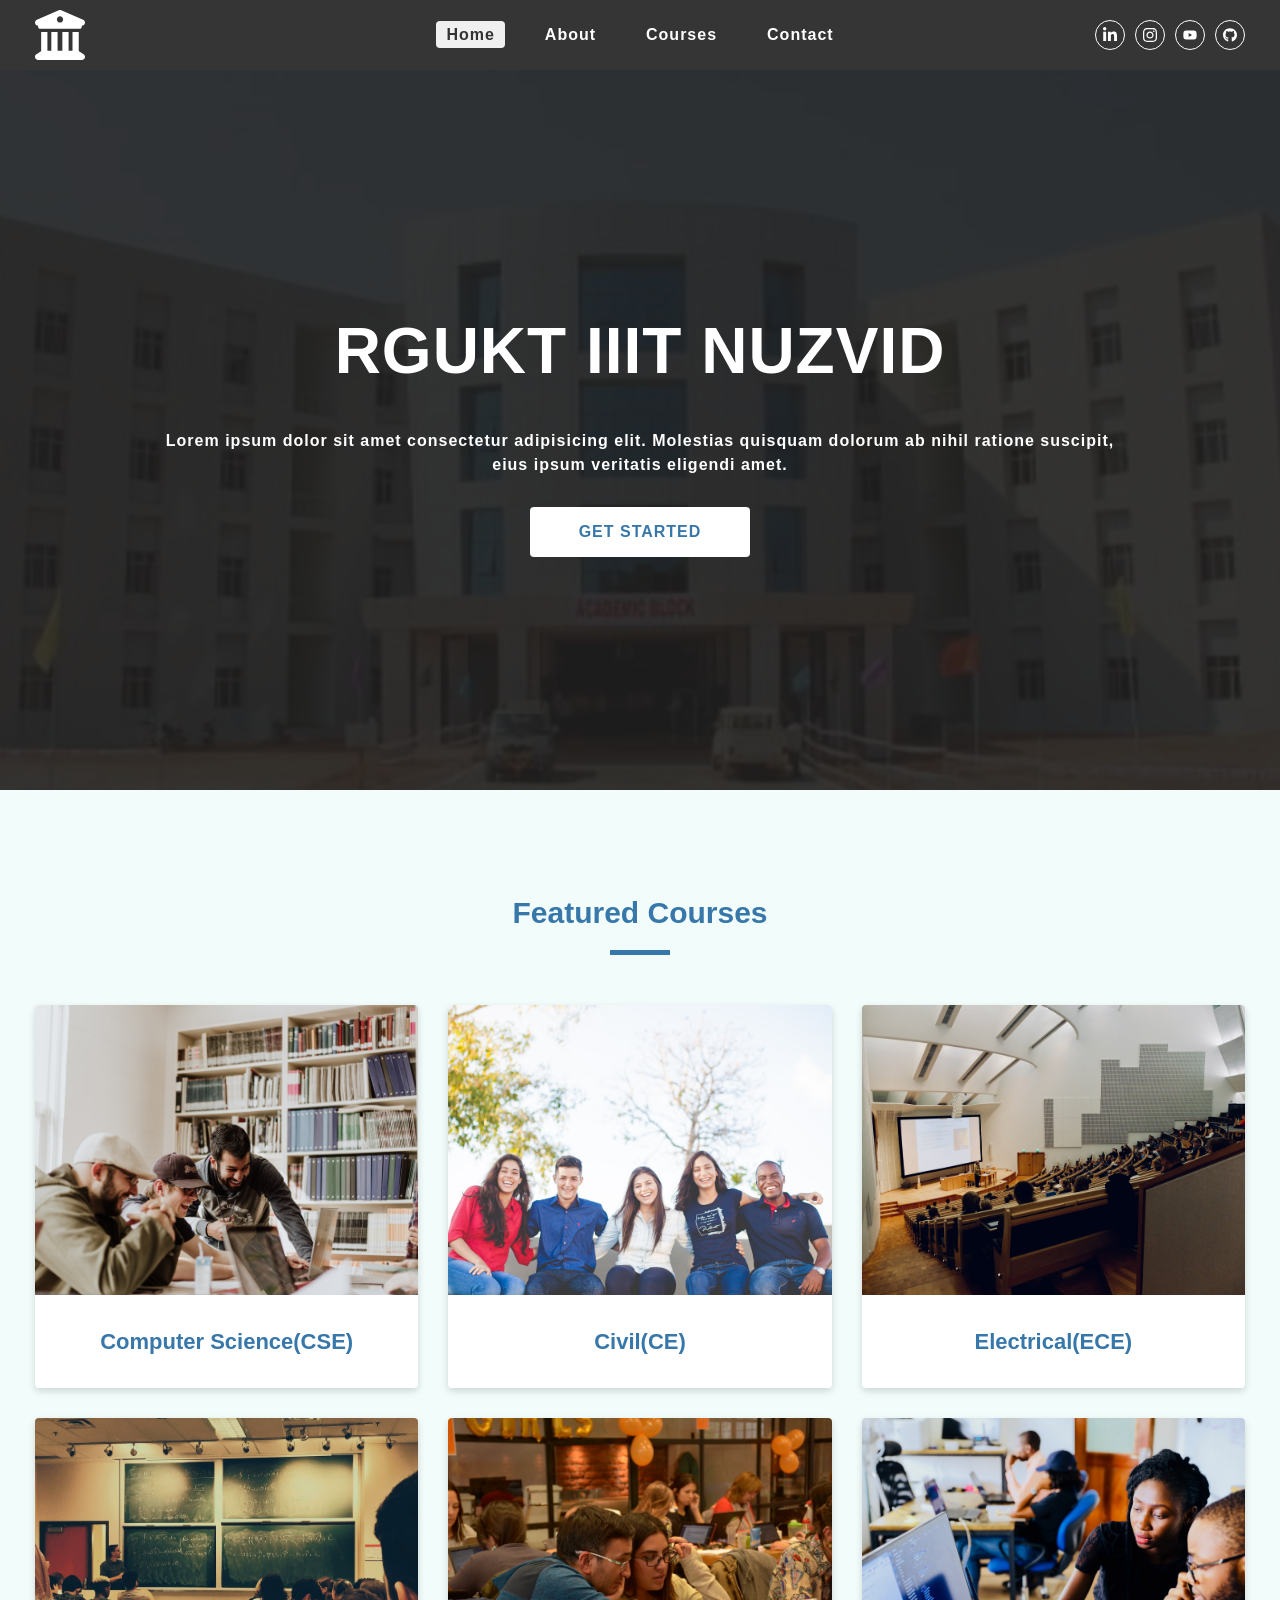
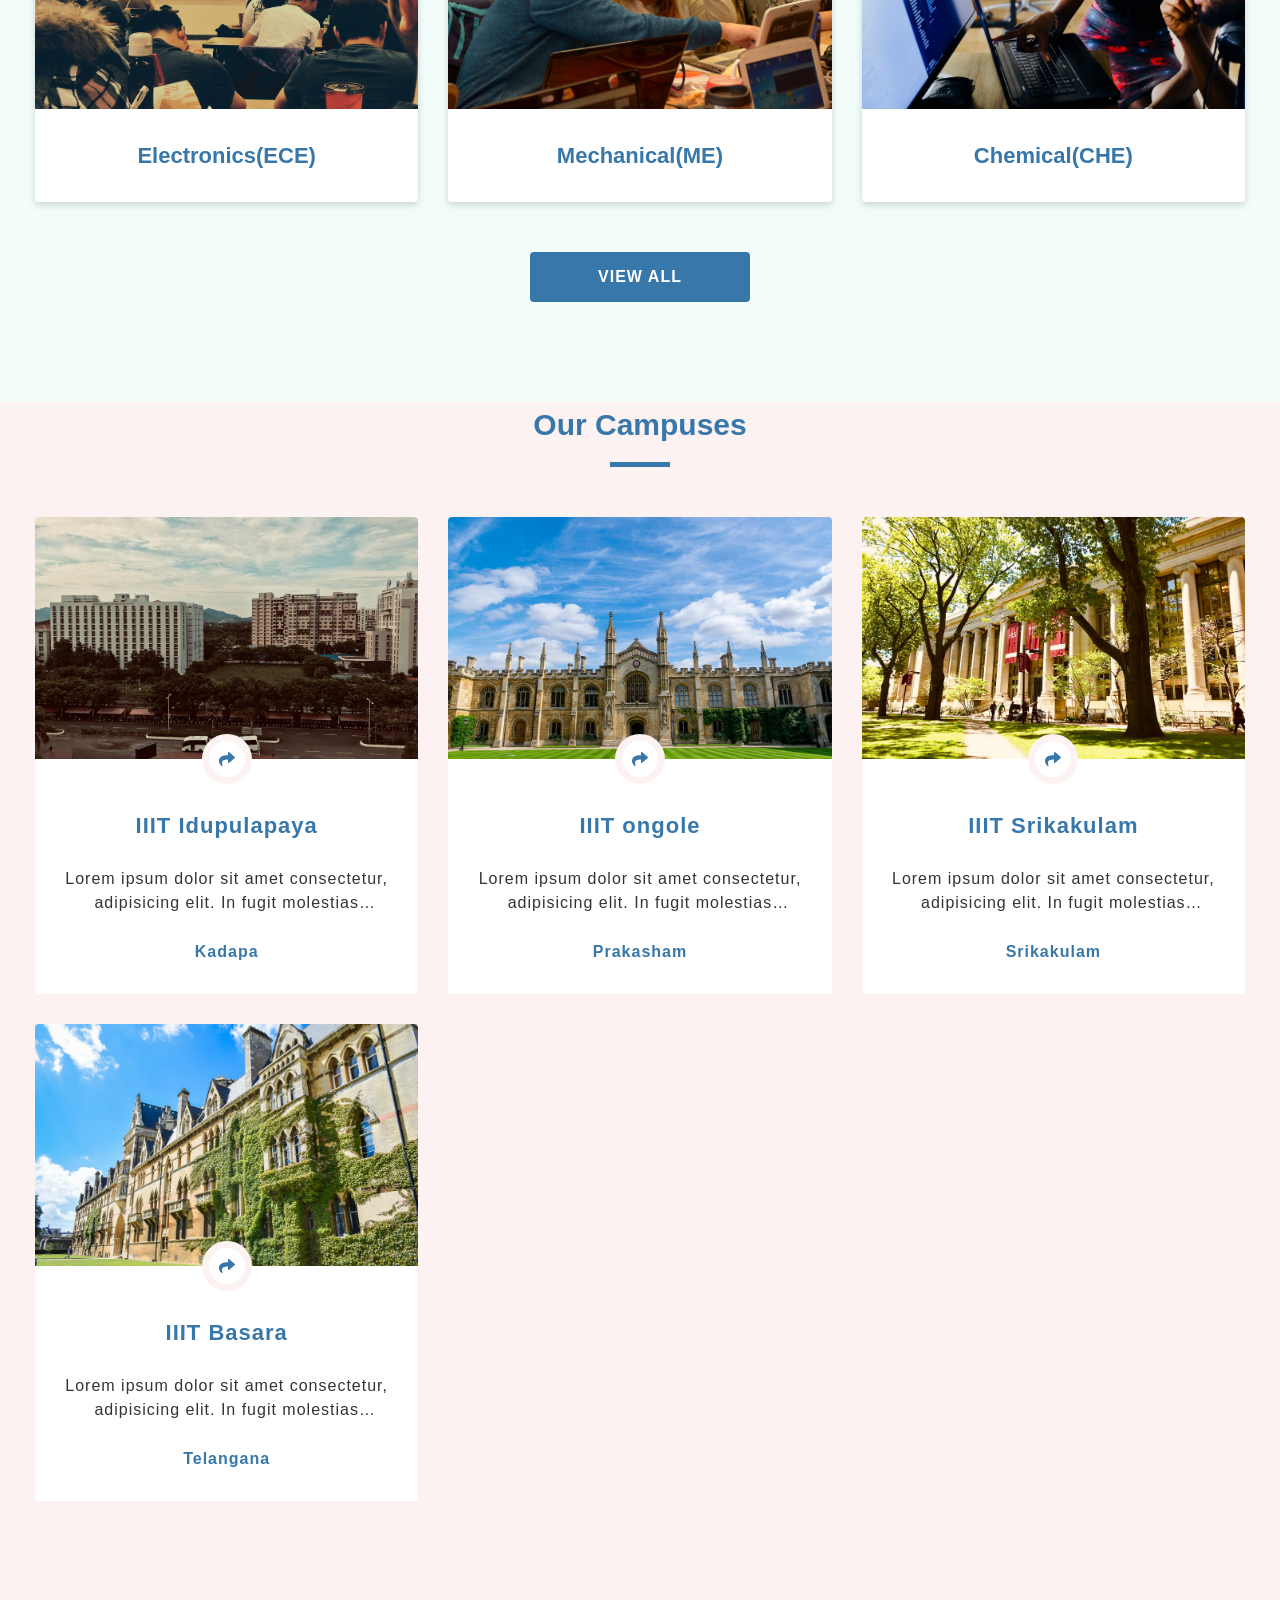
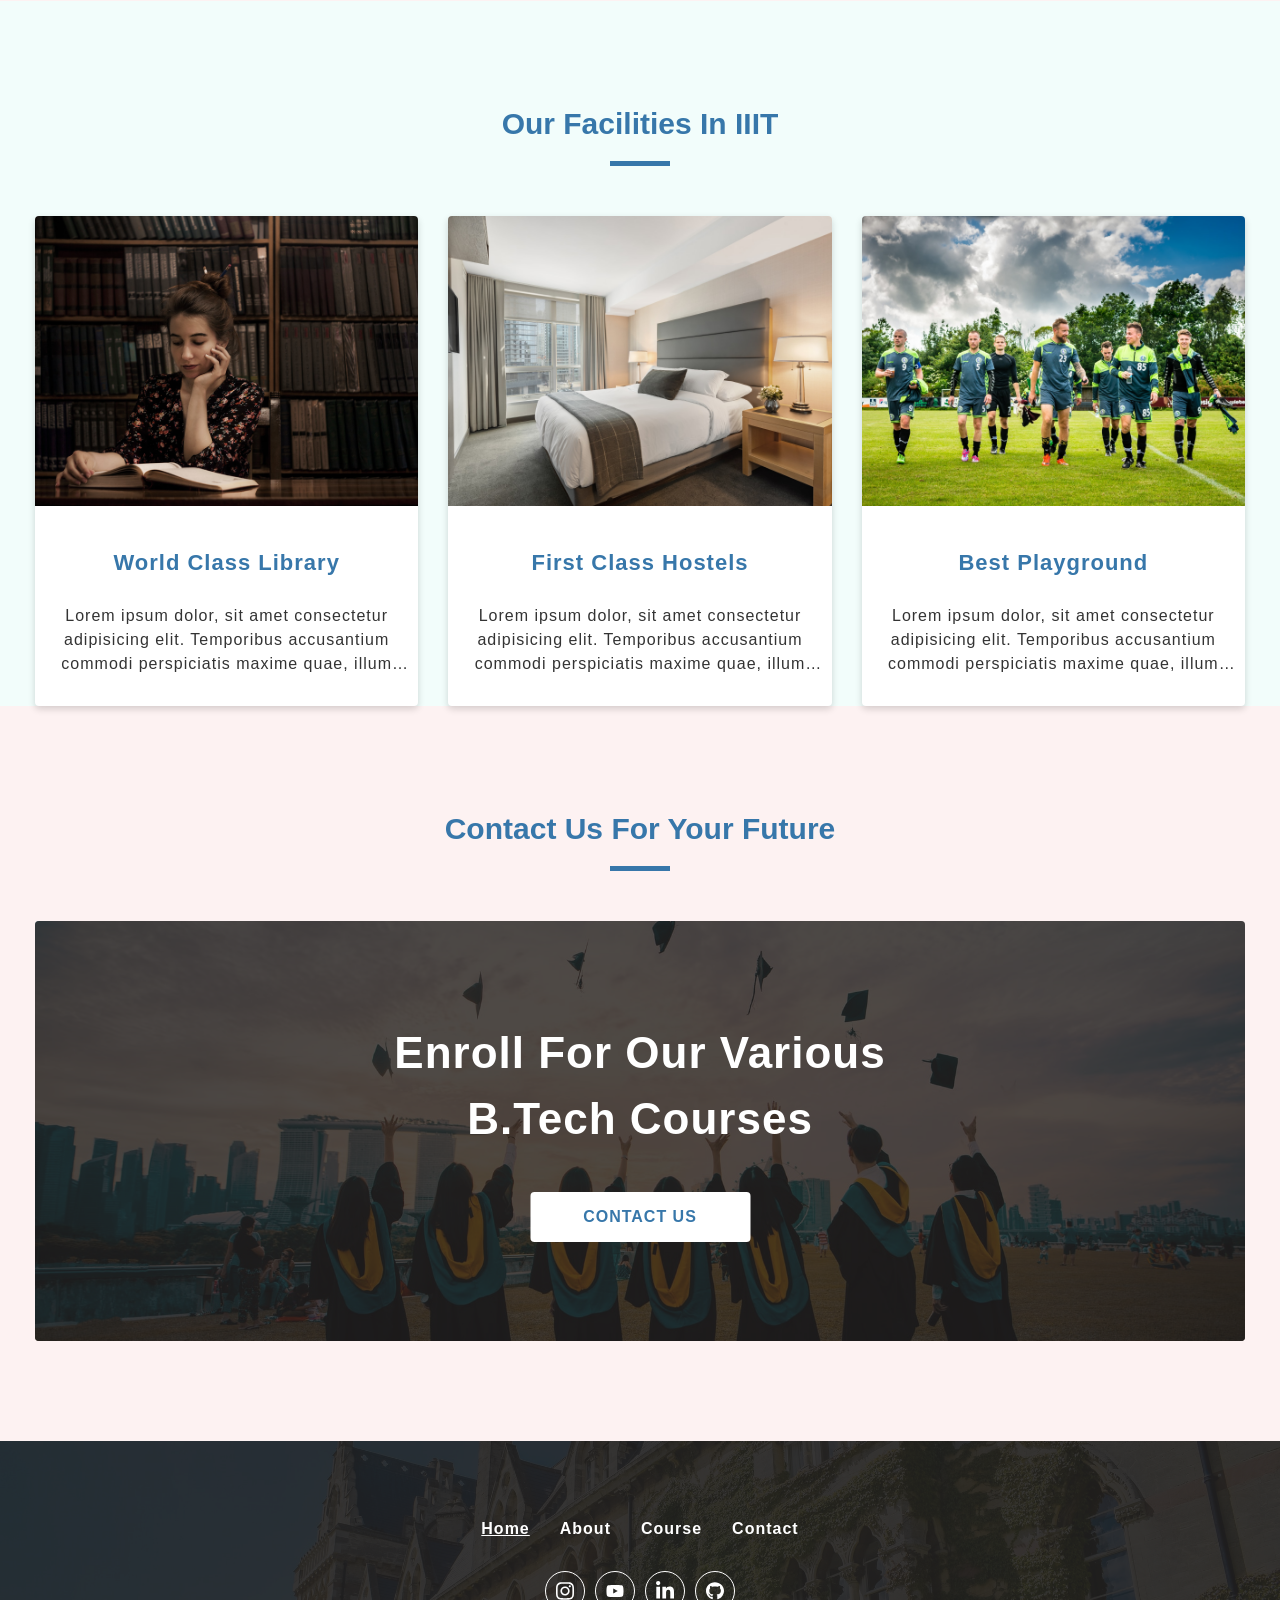
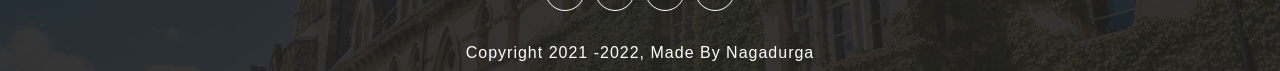
<file: index.html>
<!DOCTYPE html>
    <meta charset="UTF-8">
    <meta name="viewport" content="width=device-width, initial-scale=1.0">
    <title>RGUKT IIIT NUZVID</title>
    <link rel="shortcut icon" href="./icons/university.svg" type="image/x-icon" />
    <link rel="stylesheet" href="./css/style123.css" />
    <link rel="stylesheet" href="./css/navbar.css" />
    <link rel="stylesheet" href="./css/sidebar.css" />
    <link rel="stylesheet" href="./css/footer.css" />
    <link rel="stylesheet" href="./css/common.css" />
    <link rel="stylesheet" href="./css/home.css" />

</head>
<body>
    <!-- nav section start -->
    <nav class="nav-container">
        <div class="nav-center wrapper">
            <div class="logo-section">
                <a href=""><img src="./icons/university.svg" alt="university logo" /></a>
            </div>
            <div class="hamburger">
                    <img src="./icons/bars.svg" alt="sidebar open button" />
            </div>
            <div class="nav-links-main">
                <ul class="nav-links">
                    <li><a href="./index 123.html" class="nav-link active">home</a></li>
                    <li><a href="./about.html" class="nav-link">about</a></li>
                    <li><a href="./courses.html" class="nav-link">courses</a></li>
                    <li><a href="./contact.html" class="nav-link">contact</a></li>
                </ul>
            </div>

            <div class="nav-social-links-main">
                <ul class="nav-social-links">
                <li class="nav-social-link">
                    <a href="#"><img src="./icons/linkedin.svg" alt="linke in" /></a>
                </li>
                <li class="nav-social-link">
                    <a href="#"><img src="./icons/instagram.svg" alt="instagram" /></a>
                </li>
                <li class="nav-social-link">
                    <a href="#"><img src="./icons/youtube.svg" alt="youtube" /></a>
                </li>
                <li class="nav-social-link">
                    <a href="#"><img src="./icons/github.svg" alt="github" /></a>
                </li>
                </ul>

            </div>
         </div>
        </nav>
    <!-- nav section end -->


    <!--sidebar section start-->

    <aside class="sidebar-container">
        <div class="sidebar-center wrapper">
            <div class="side-header">
                <div class="logo-section">
                    <a href="./">
                    <img src="./icons/university.svg" alt="sidebar logo" />
                    </a>
                </div>
                <div class="close-button">
                    <img src="./icons/close.svg" alt="sidebar closebutton" />
                </div>
            </div>

                <div class="sidebar-content paddingTopMobile-fifty">
                    <div class="sidebar-links-main">
                        <ul class="sidebar-links">
                            <li><a href="./index 123.html" class="nav-link active">Home</a></li>
                            <li><a href="./about.html" class="nav-link">About</a></li>
                            <li><a href="./courses.html" class="nav-link">Courses</a></li>
                            <li><a href="./contact.html" class="nav-link">Contact</a></li>
                        </ul>
                    </div>
                </div>
        </div>
    </aside>
    <!--sidebar section end-->


    <!--Hero section start-->

    <div class="page-hero-container">
        <div class="page-hero">
            <div class="hero-img-component">
                <div class="img-container">
                    <img src="./assets/university banner.jpg" alt="university banner img" />
                </div>
            </div>
            <div class="hero-box paddingBottomMobile-thirty paddingTopMobile-thirty text-container">
                <div class="hero-content text-center wrapper text-container">
                    <h1 class="heading">RGUKT IIIT NUZVID</h1>
                    <p class="desc">Lorem ipsum dolor sit amet consectetur adipisicing elit. Molestias quisquam dolorum ab nihil ratione suscipit, eius ipsum veritatis eligendi amet.</p>
                    <div class="button-container">
                        <a href="./contact.html" class="home-button button-primary-light">get started</a></div>
                    </div>
                </div>
        </div>
    </div>
    <!-- Hero section end-->

    <!-- featured courses container-->

    <div class="featured-courses-container light-blue-background">
        <div class="featured-courses-center wrapper">
            <div class="section-title paddingTopDesktop-hundred paddingTopMobile-fifty">
                <h3 class="title">featured courses</h3>
                <div class="underline"></div>
            </div>
            <section class="featured-courses paddingTopDesktop-fifty paddingBottomDesktop-fifty paddingBottomMobile-fifty paddingTopMobile-fifty three-column-layout">

                <!--single course start-->
                <article class="single-course">
                    <div class="img-container">
                        <img src="./assets/course-1.jpeg" alt="course-1" />
                    </div>
                    <div class="course-title">
                    <p>Computer Science(CSE)</p>
                    </div>
                </article>
                <article class="single-course">
                    <div class="img-container">
                        <img src="./assets/course-2.jpeg" alt="course-2" />
                    </div>
                    <div class="course-title">
                    <p>Civil(CE)</p>
                    </div>
                </article>
                <article class="single-course">
                    <div class="img-container">
                        <img src="./assets/course-3.jpeg" alt="course-3" />
                    </div>
                    <div class="course-title">
                    <p>Electrical(ECE)</p>
                    </div>
                </article>
                <article class="single-course">
                    <div class="img-container">
                        <img src="./assets/course-4.jpeg" alt="course-4" />
                    </div>
                    <div class="course-title">
                    <p>Electronics(ECE)</p>    
                    </div>
                </article>
                <article class="single-course">
                    <div class="img-container">
                        <img src="./assets/course-5.jpeg" alt="course-5" />
                    </div>
                    <div class="course-title">
                    <p>Mechanical(ME)</p>  
                    </div>
                </article>
                <article class="single-course">
                    <div class="img-container">
                        <img src="./assets/course-6.jpeg" alt="course-6" />
                    </div>
                    <div class="course-title">
                    <p>Chemical(CHE)</p> 
                    </div>
                </article>
                <!--single course end-->
            </section>
            <div class="paddingBottomMobile-fifty paddingBottomDesktop-hundred text-center">
                <a href="./courses.html" class="button-primary-dark">view all</a></div>
        </div>
    </div>
    <!-- featured course container end-->

    <!-- our campuses start-->

    <div class="our-campuses-container light-pink-background">
        <div class="our-campuses-center wrapper">
            <div class="section-title paddinTopDesktop-hundred paddingTopMobile-fifty">
                <h3 class="title">our campuses</h3>
                <div class="underline"></div>
            </div>
            <section class="our-campuses paddingTopMobile-fifty paddingTopDesktop-fifty paddingBottomMobile-fifty paddingBottomDesktop-hundred three-column-layout">
                <!--single campus start-->
                <article class="each-campus">
                    <div class="img-container">
                        <img src="./assets/campus-1.jpeg" alt="campus-1" />
                        <a href="#" class="share-icon-campus">
                            <img src="./icons/share.svg" alt="share icon" />
                        </a>
                    </div>
                    <div class="campus-info text-center">
                        <h2 class="campus-title">IIIT Idupulapaya</h2>
                        <p class="desc">Lorem ipsum dolor sit amet consectetur, adipisicing elit. In fugit molestias consequuntur, culpa possimus necessitatibus esse alias quidem tenetur? Voluptas!
                        </p>
                        <h4 class="address">Kadapa</h4>
                        </div>
                </article>
                <article class="each-campus">
                    <div class="img-container">
                        <img src="./assets/campus-2.jpeg" alt="campus-1" />
                        <a href="#" class="share-icon-campus">
                            <img src="./icons/share.svg" alt="share icon" />
                        </a>
                    </div>
                    <div class="campus-info text-center">
                        <h2 class="campus-title">IIIT ongole</h2>
                        <p class="desc">Lorem ipsum dolor sit amet consectetur, adipisicing elit. In fugit molestias consequuntur, culpa possimus necessitatibus esse alias quidem tenetur? Voluptas!
                        </p>
                        <h4 class="address">Prakasham</h4>
                        </div>
                </article>
                <article class="each-campus">
                    <div class="img-container">
                        <img src="./assets/campus-3.jpeg" alt="campus-1" />
                        <a href="#" class="share-icon-campus">
                            <img src="./icons/share.svg" alt="share icon" />
                        </a>
                    </div>
                    <div class="campus-info text-center">
                        <h2 class="campus-title">IIIT Srikakulam</h2>
                        <p class="desc">Lorem ipsum dolor sit amet consectetur, adipisicing elit. In fugit molestias consequuntur, culpa possimus necessitatibus esse alias quidem tenetur? Voluptas!
                        </p>
                        <h4 class="address">Srikakulam</h4>
                        </div>
                </article>
                <article class="each-campus">
                    <div class="img-container">
                        <img src="./assets/campus-4.jpeg" alt="campus-1" />
                        <a href="#" class="share-icon-campus">
                            <img src="./icons/share.svg" alt="share icon" />
                        </a>
                    </div>
                    <div class="campus-info text-center">
                        <h2 class="campus-title">IIIT Basara</h2>
                        <p class="desc">Lorem ipsum dolor sit amet consectetur, adipisicing elit. In fugit molestias consequuntur, culpa possimus necessitatibus esse alias quidem tenetur? Voluptas!
                        </p>
                        <h4 class="address">Telangana</h4>
                        </div>
                </article>
                <!--single campus end-->
            </section>
        </div>
    </div>
    <!--our campuses end-->
    
    <!-- our facilities-->

    <div class="our-facilities-container light-blue-background">
        <div class="our-facilities-center wrapper">
            <div class="section-title paddingTopDesktop-hundred paddingTopMobile-fifty">
                <h3 class="title">our facilities in IIIT</h3>
                <div class="underline"></div>
            </div>
            <section class="our-facilities paddingTopDesktop-fifty paddiingBottomDesktop-hundred paddingTopMobile-fifty paddingBottomMobile-fifty three-column-layout">
                <!--single facility -->

                <article class="each-facility">
                    <div class="img-container">
                        <img src="./assets/facility-1.jpeg" alt="facility info" />
                    </div>
                    <div class="facility-info paddingTopMobile-thirty paddingBottomMobile-thirty paddingTopDesktop-forty paddingBottomDesktop-thirty text-center">
                        <h3 class="facility-title">World class library</h3>
                        <p class="facility-desc">Lorem ipsum dolor, sit amet consectetur adipisicing elit. Temporibus accusantium commodi perspiciatis maxime quae, illum vitae? Non minus iste ea ab cumque, id deleniti ducimus!
                        </p>
                    </div>
                </article>
                <article class="each-facility">
                    <div class="img-container">
                        <img src="./assets/facility-2.jpeg" alt="facility info" />
                    </div>
                    <div class="facility-info paddingTopMobile-thirty paddingBottomMobile-thirty paddingTopDesktop-forty paddingBottom-thirty text-center">
                        <h3 class="facility-title">first class hostels</h3>
                        <p class="facility-desc">Lorem ipsum dolor, sit amet consectetur adipisicing elit. Temporibus accusantium commodi perspiciatis maxime quae, illum vitae? Non minus iste ea ab cumque, id deleniti ducimus!
                        </p>
                    </div>
                </article>
                <article class="each-facility">
                    <div class="img-container">
                        <img src="./assets/facility-3.jpeg" alt="facility info" />
                    </div>
                    <div class="facility-info paddingTopMobile-thirty paddingBottomMobile-thirty paddingTopDesktop-forty paddingBottom-thirty text-center">
                        <h3 class="facility-title">Best playground</h3>
                        <p class="facility-desc">Lorem ipsum dolor, sit amet consectetur adipisicing elit. Temporibus accusantium commodi perspiciatis maxime quae, illum vitae? Non minus iste ea ab cumque, id deleniti ducimus!
                        </p>
                    </div>
                </article>
                <!--single facility end-->
            </section>
        </div>
    </div>
    <!-- our facilities end-->

    <!-- contact promotion section start-->

    <div class="contac-promotion-container light-pink-background">
        <div class="contact-promotion-center wrapper">
            <div class="section-title paddingTopDesktop-hundred paddingTopMobile-fifty">
                <h3 class="title">contact us for your future</h3>
                <div class="underline"></div>
            </div>
            <section class="contact-promotion paddingTopDesktop-fifty paddingTopMobile-fifty paddingBottomMobile-fifty paddingBottomDesktop-hundred">
                <div class="contact-promo-img">
                    <img src="./assets/contact-promotion.jpeg" alt="contact us promotion image" />
                    <div class="contact-info-container text-center text-container">
                        <h2 class="contact-heading">enroll for our various b.tech courses</h2>
                        <a class="button-primary-light">contact us</a>
                    </div>
                </div>
            </section>
        </div>
    </div>
    <!-- contact promotion section end-->


    <!-- footer section start-->
     <footer class="footer-container">
        <div class="footer-center wrapper"> 
            <div class="footer-links-main">
                <ul class="footer-links">
                    <li><a href="./index 123.html" class="footer-link active">home</a></li>
                    <li><a href="./about.html" class="footer-link">about</a></li>
                    <li><a href="./courses.html" class="footer-link">course</a></li>
                    <li><a href="./contact.html" class="footer-link">contact</a></li>
                </ul>
                </div>
                <div class="social-links-main">
                    <ul class="social-links">
                    <li class="social-link"><a href="#">
                        <img src="./icons/instagram.svg" alt="instagram"></a>
                    </li>
                    <li class="social-link"><a href="#">
                        <img src="./icons/youtube.svg" alt="youtube"></a>
                    </li>
                    <li class="social-link"><a href="#">
                        <img src="./icons/linkedin.svg" alt="linkedin"></a>
                    </li>
                    <li class="social-link"><a href="#">
                        <img src="./icons/github.svg" alt="github"></a>
                    </li>
                </ul>
            </div>
            <div class="footer-copy-right">
                <p> copyright 2021 -<span class="copyright-date">2022</span>, made by Nagadurga</p>
            </div>
         </div>
        </footer>
    <!-- footer section end  --> 
    <script src="./JS/Javascript.js"></script>

    
</body>
</html
</file>
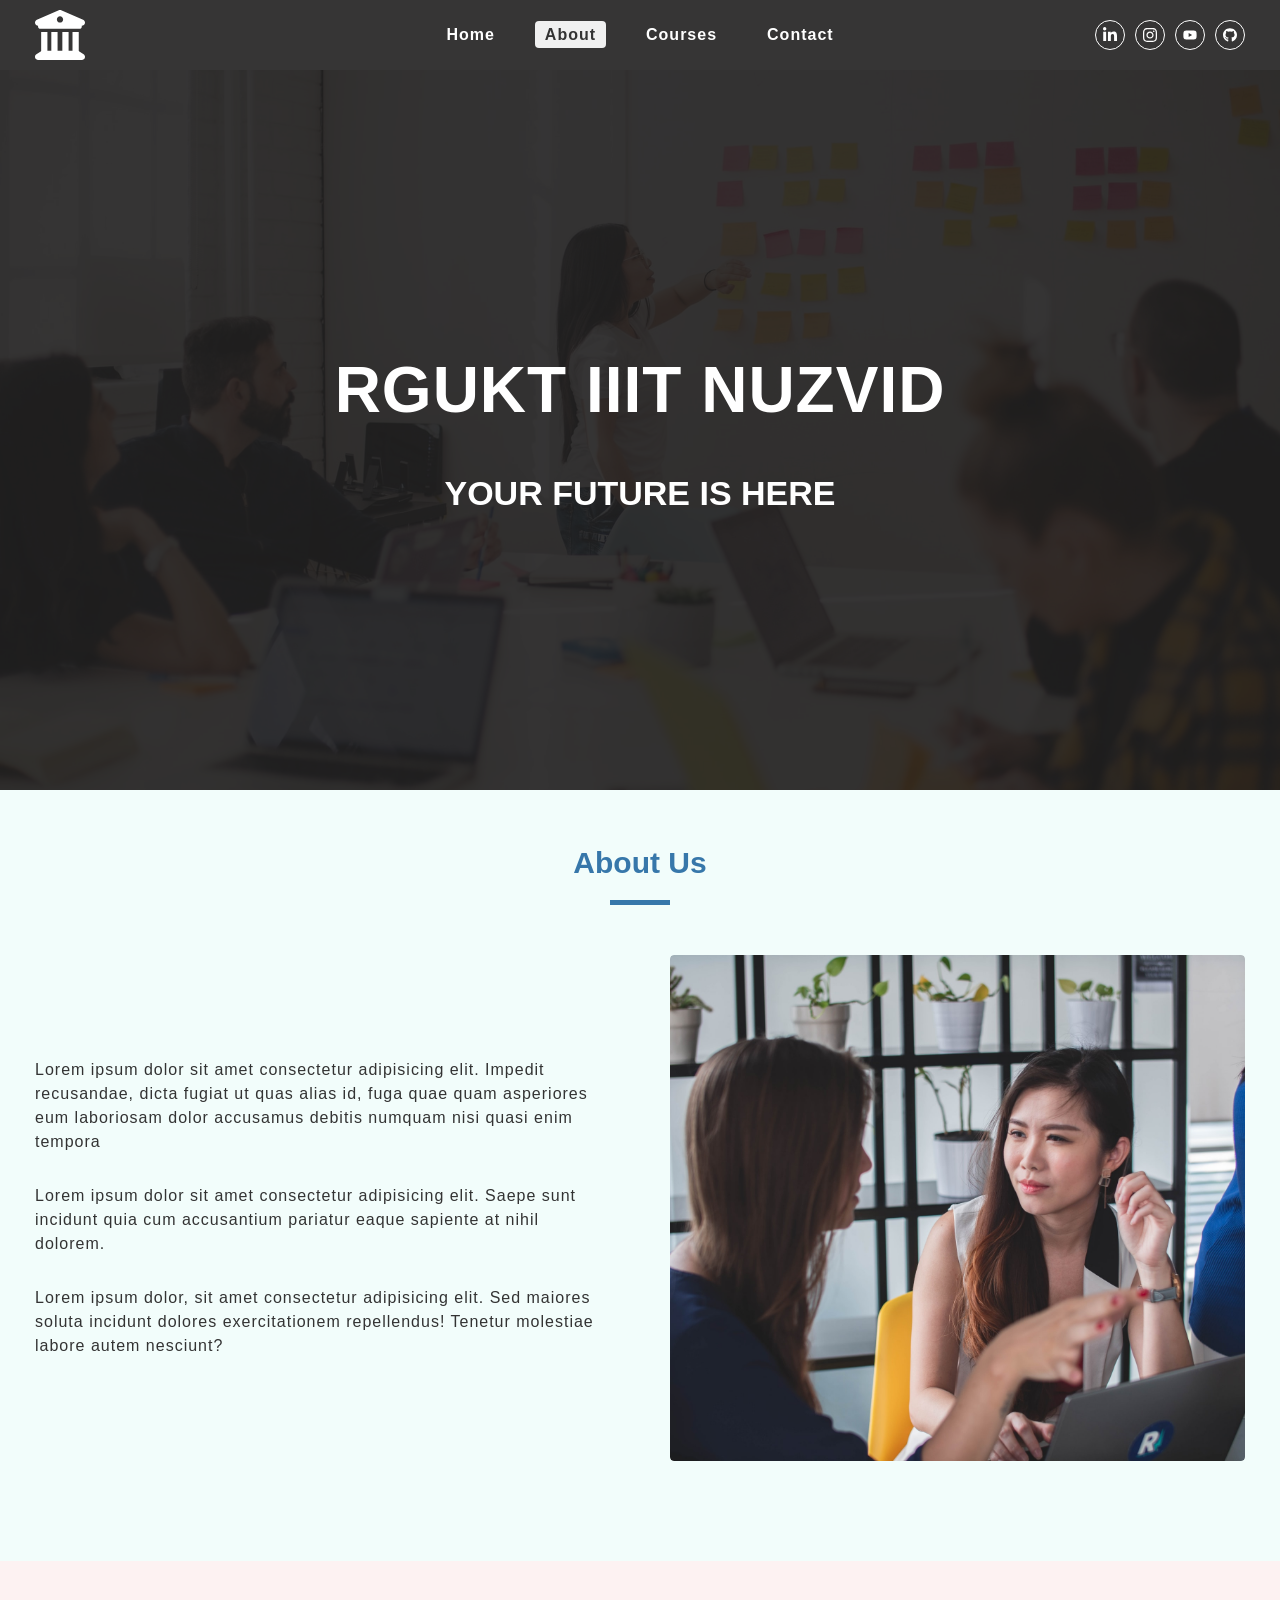
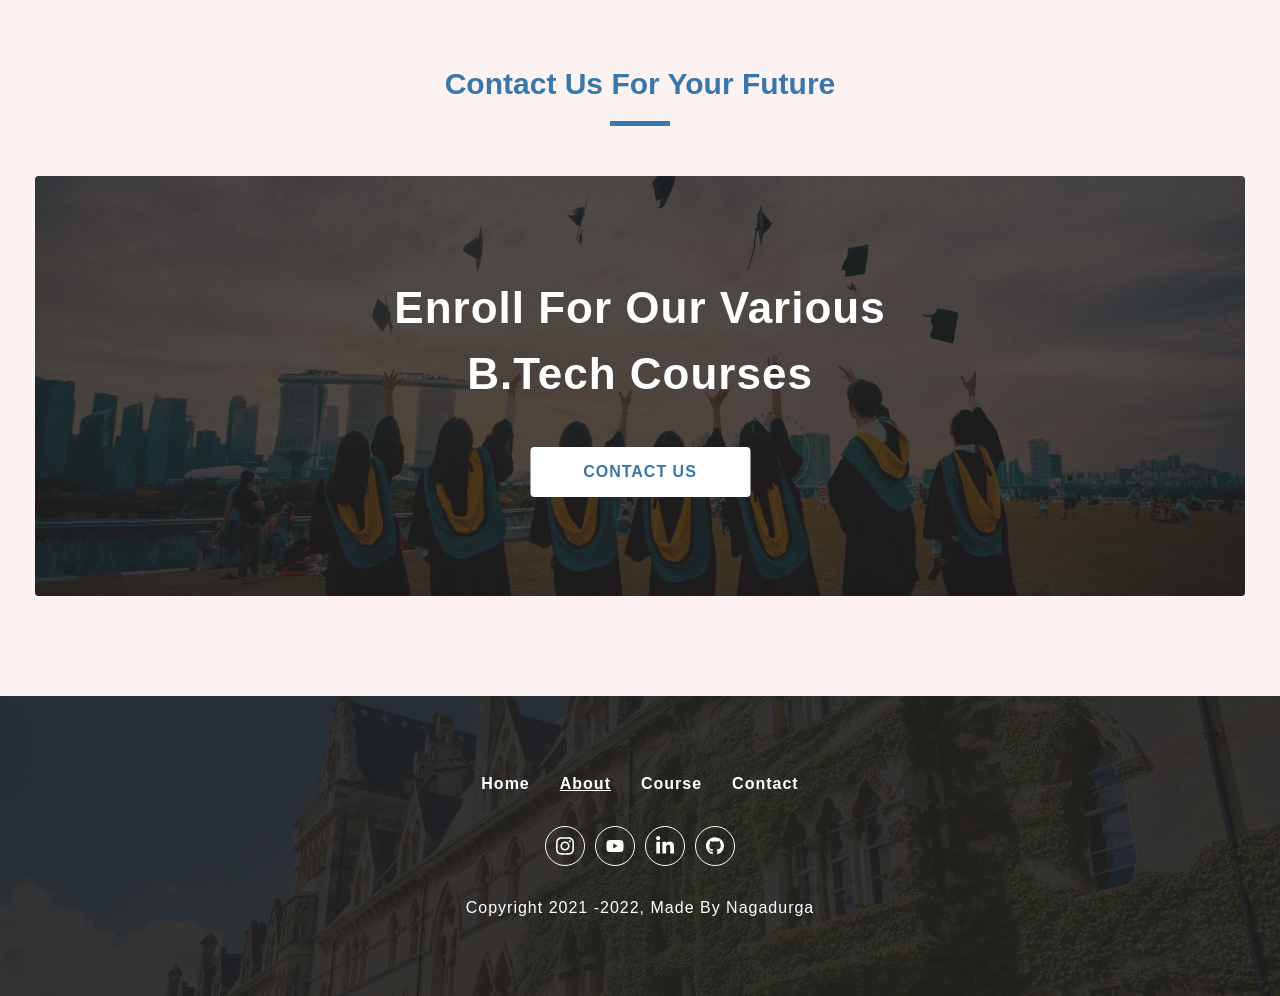
<file: about.html>
<!DOCTYPE html>
    <meta charset="UTF-8">
    <meta name="viewport" content="width=device-width, initial-scale=1.0">
    <title> About RGUKT IIIT NUZVID</title>
    <link rel="shortcut icon" href="./icons/university.svg" type="image/x-icon" />
    <link rel="stylesheet" href="./css/style123.css" />
    <link rel="stylesheet" href="./css/navbar.css" />
    <link rel="stylesheet" href="./css/sidebar.css" />
    <link rel="stylesheet" href="./css/footer.css" />
    <link rel="stylesheet" href="./css/common.css" />
    <link rel="stylesheet" href="./css/single-featured.css" />

</head>
<body>
    <!-- nav section start -->
    <nav class="nav-container">
        <div class="nav-center wrapper">
            <div class="logo-section">
                <a href="./"><img src="./icons/university.svg" alt="university logo" /></a>
            </div>
            <div class="hamburger">
                    <img src="./icons/bars.svg" alt="sidebar open button" />
            </div>
            <div class="nav-links-main">
                <ul class="nav-links">
                    <li><a href="./index 123.html" class="nav-link">home</a></li>
                    <li><a href="./about.html" class="nav-link active">about</a></li>
                    <li><a href="./courses.html" class="nav-link">courses</a></li>
                    <li><a href="./contact.html" class="nav-link">contact</a></li>
                </ul>
            </div>

            <div class="nav-social-links-main">
                <ul class="nav-social-links">
                <li class="nav-social-link">
                    <a href="#"><img src="./icons/linkedin.svg" alt="linke in" /></a>
                </li>
                <li class="nav-social-link">
                    <a href="#"><img src="./icons/instagram.svg" alt="instagram" /></a>
                </li>
                <li class="nav-social-link">
                    <a href="#"><img src="./icons/youtube.svg" alt="youtube" /></a>
                </li>
                <li class="nav-social-link">
                    <a href="#"><img src="./icons/github.svg" alt="github" /></a>
                </li>
                </ul>

            </div>
         </div>
        </nav>
    <!-- nav section end -->


    <!--sidebar section start-->

    <aside class="sidebar-container">
        <div class="sidebar-center wrapper">
            <div class="side-header">
                <div class="logo-section">
                    <a href="./">
                    <img src="./icons/university.svg" alt="sidebar logo" />
                    </a>
                </div>
                <div class="close-button">
                    <img src="./icons/close.svg" alt="sidebar closebutton" />
                </div>
            </div>

                <div class="sidebar-content paddingTopMobile-fifty">
                    <div class="sidebar-links-main">
                        <ul class="sidebar-links">
                            <li><a href="./index 123.html" class="nav-link">Home</a></li>
                            <li><a href="./about.html" class="nav-link  active">About</a></li>
                            <li><a href="./courses.html" class="nav-link">Courses</a></li>
                            <li><a href="./contact.html" class="nav-link">Contact</a></li>
                        </ul>
                    </div>
                </div>
        </div>
    </aside>
    <!--sidebar section end-->

    <!--hero section start-->
    <div class="page-hero-container">
        <div class="page-hero">
            <div class="hero-img-component">
                <div class="img-container">
                    <img src="./assets/about-banner.jpeg" alt="about section banner" />
                </div>
            </div>
            <div class="hero-box paddingBottomMobile-thirty paddingTopMobile-thirty">
                <div class="hero-content text-center wrapper text-container">
                    <h1 class="heading">RGUKT IIIT NUZVID</h1>
                    <div class="small-heading">your future is here</div>
                </div>
            </div>
        </div>
        </div>
    <!--hero section end-->

    <!--single featured container-->

    <div class="single-featured-container light-blue-background reverse-content">
        <div class="single-featured-center wrapper">
            <div class="section-title paddingTopDesktop-fifty paddingTopMobile-fifty">
                <h3 class="title">about us</h3>
                <div class="underline"></div>
            </div>
            <div class="single-featured paddingTopDesktop-fifty paddingBottomDesktop-hundred paddingTopMobile-fifty paddingBottomMobile-fifty">
                <div class="img component single-featured-image paddingBottomMobile-fifty">
                    <img src="./assets/about-section.jpeg" alt="about secton" />
                </div>
                <div class="single-featured-text-component">
                    <div class="featured-center">
                        <div class="about-info">
                            <p>Lorem ipsum dolor sit amet consectetur adipisicing elit. Impedit recusandae, dicta fugiat ut quas alias id, fuga quae quam asperiores eum laboriosam dolor accusamus debitis numquam nisi quasi enim tempora
                            </p>
                            <p>Lorem ipsum dolor sit amet consectetur adipisicing elit. Saepe sunt incidunt quia cum accusantium pariatur eaque sapiente at nihil dolorem.</p>
                            <p>Lorem ipsum dolor, sit amet consectetur adipisicing elit. Sed maiores soluta incidunt dolores exercitationem repellendus! Tenetur molestiae labore autem nesciunt?</p>

                        </div>
                    </div>
                </div>
            </div>
        </div>
    </div>
    <!--single featured container end-->

    <!-- contact promotion section start-->

    <div class="contac-promotion-container light-pink-background">
        <div class="contact-promotion-center wrapper">
            <div class="section-title paddingTopDesktop-hundred paddingTopMobile-fifty">
                <h3 class="title">contact us for your future</h3>
                <div class="underline"></div>
            </div>
            <section class="contact-promotion paddingTopDesktop-fifty paddingTopMobile-fifty paddingBottomMobile-fifty paddingBottomDesktop-hundred">
                <div class="contact-promo-img">
                    <img src="./assets/contact-promotion.jpeg" alt="contact us promotion image" />
                    <div class="contact-info-container text-center text-container">
                        <h2 class="contact-heading">enroll for our various b.tech courses</h2>
                        <a class="button-primary-light">contact us</a>
                    </div>
                </div>
            </section>
        </div>
    </div>
    <!-- contact promotion section end-->



    <!-- footer section start-->
     <footer class="footer-container">
        <div class="footer-center wrapper"> 
            <div class="footer-links-main">
                <ul class="footer-links">
                    <li><a href="./index 123.html" class="footer-link">home</a></li>
                    <li><a href="./about.html" class="footer-link active">about</a></li>
                    <li><a href="./courses.html" class="footer-link">course</a></li>
                    <li><a href="./contact.html" class="footer-link">contact</a></li>
                </ul>
                </div>
                <div class="social-links-main">
                    <ul class="social-links">
                    <li class="social-link"><a href="#">
                        <img src="./icons/instagram.svg" alt="instagram"></a>
                    </li>
                    <li class="social-link"><a href="#">
                        <img src="./icons/youtube.svg" alt="youtube"></a>
                    </li>
                    <li class="social-link"><a href="#">
                        <img src="./icons/linkedin.svg" alt="linkedin"></a>
                    </li>
                    <li class="social-link"><a href="#">
                        <img src="./icons/github.svg" alt="github"></a>
                    </li>
                </ul>
            </div>
            <div class="footer-copy-right">
                <p> copyright 2021 -<span class="copyright-date">2022</span>, made by Nagadurga</p>
            </div>
         </div>
        </footer>
    <!-- footer section end  --> 
    <script src="./JS/Javascript.js"></script>

    
</body>
</html
</file>
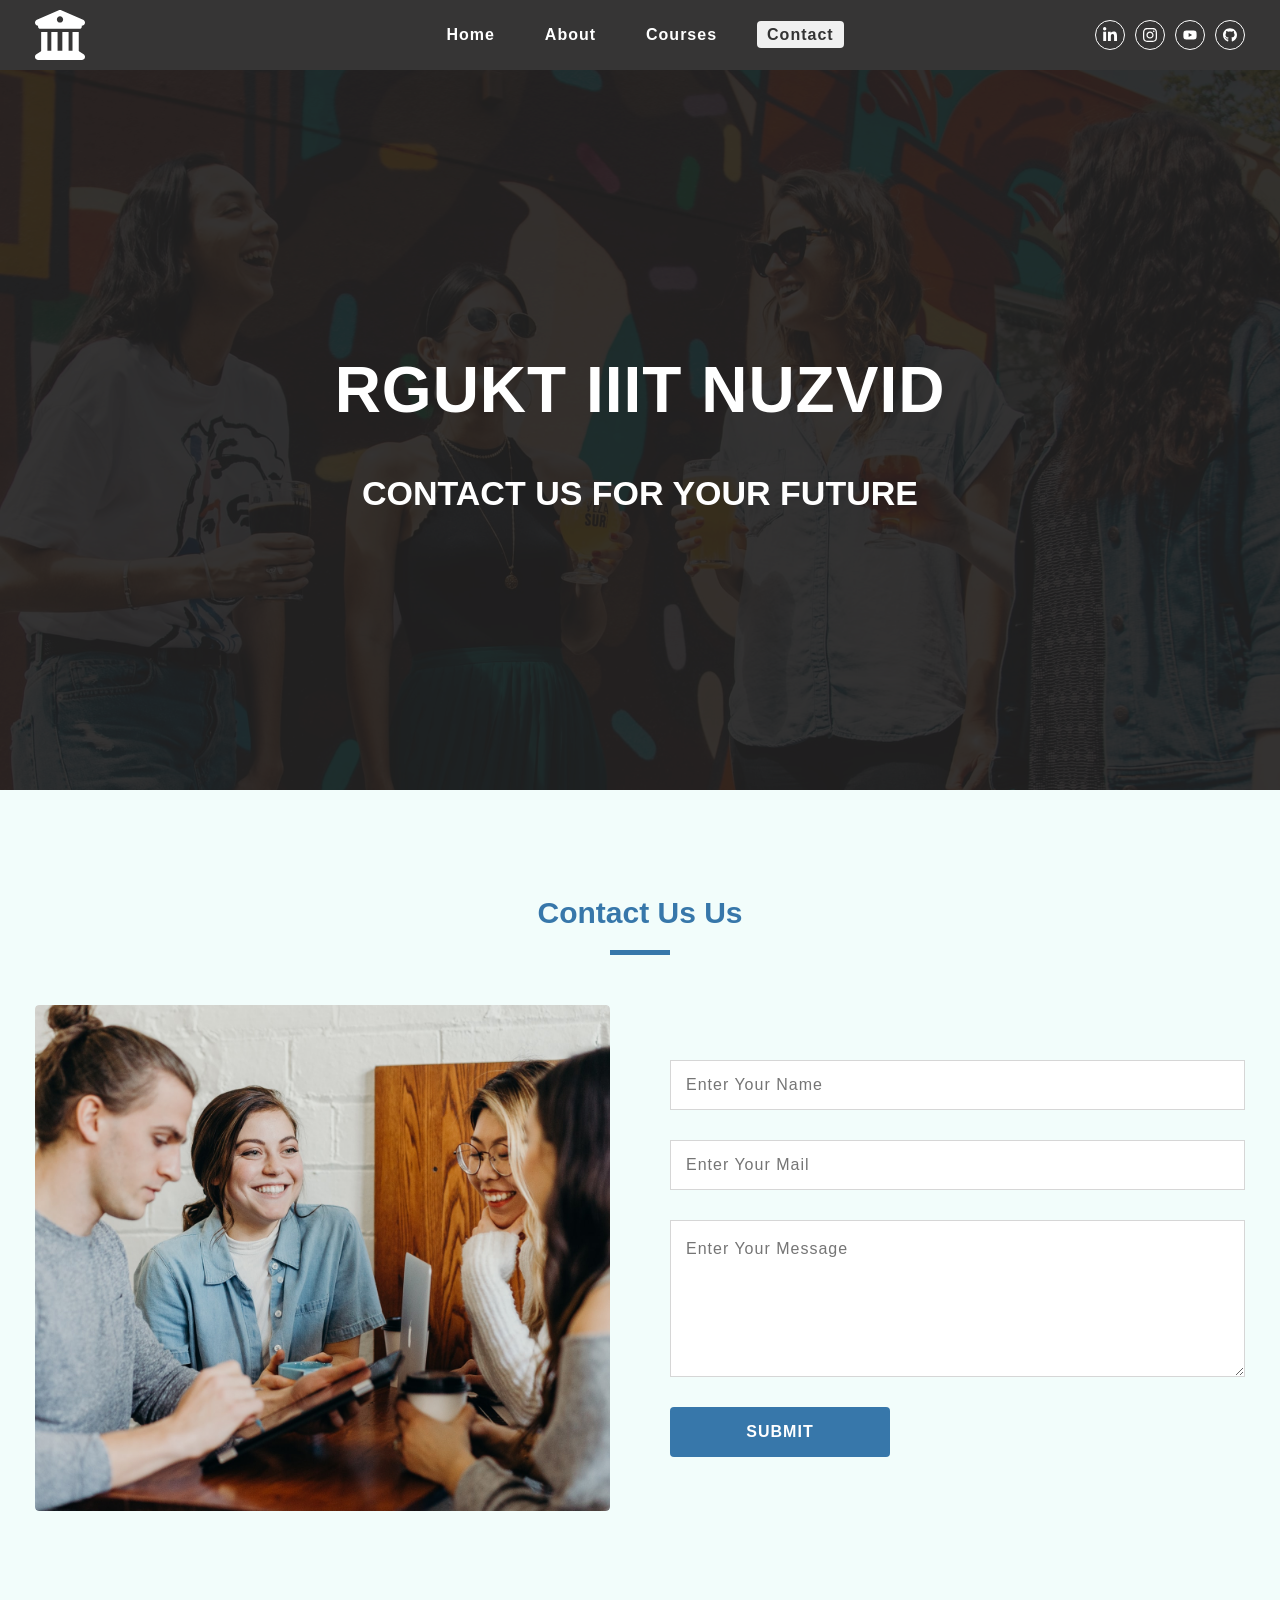
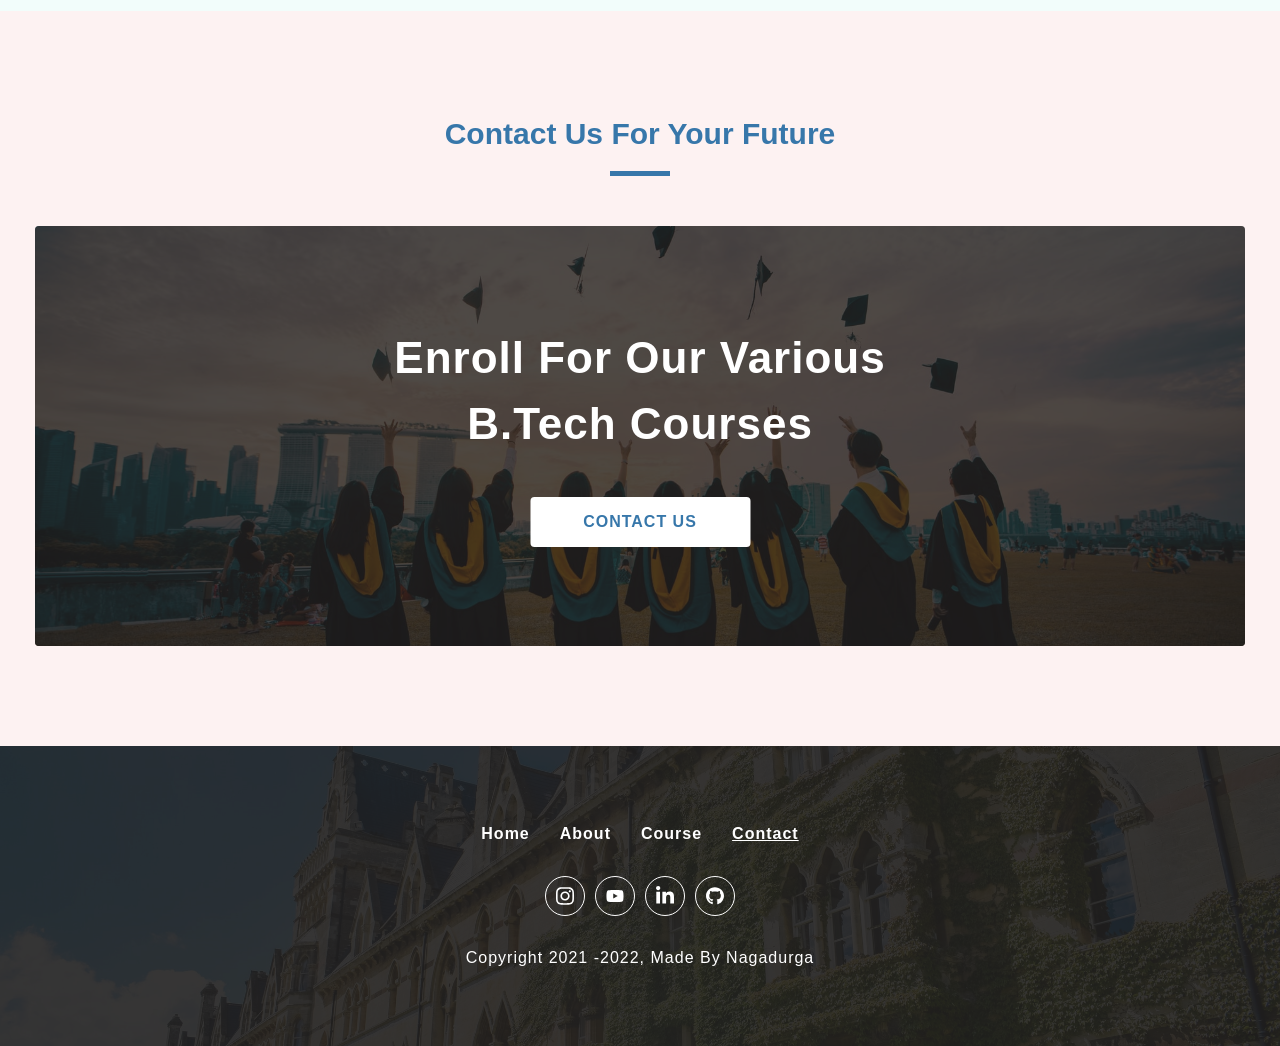
<file: contact.html>
<!DOCTYPE html>
    <meta charset="UTF-8">
    <meta name="viewport" content="width=device-width, initial-scale=1.0">
    <title>Contact details</title>
    <link rel="shortcut icon" href="./icons/university.svg" type="image/x-icon" />
    <link rel="stylesheet" href="./css/style123.css" />
    <link rel="stylesheet" href="./css/navbar.css" />
    <link rel="stylesheet" href="./css/sidebar.css" />
    <link rel="stylesheet" href="./css/footer.css" />
    <link rel="stylesheet" href="./css/common.css" />
    <link rel="stylesheet" href="./css/single-featured.css" />

</head>
<body>
    <!-- nav section start -->
    <nav class="nav-container">
        <div class="nav-center wrapper">
            <div class="logo-section">
                <a href="#"><img src="./icons/university.svg" alt="university logo" /></a>
            </div>
            <div class="hamburger">
                    <img src="./icons/bars.svg" alt="sidebar open button" />
            </div>
            <div class="nav-links-main">
                <ul class="nav-links">
                    <li><a href="./index 123.html" class="nav-link">home</a></li>
                    <li><a href="./about.html" class="nav-link">about</a></li>
                    <li><a href="./courses.html" class="nav-link">courses</a></li>
                    <li><a href="./contact.html" class="nav-link active">contact</a></li>
                </ul>
            </div>

            <div class="nav-social-links-main">
                <ul class="nav-social-links">
                <li class="nav-social-link">
                    <a href="#"><img src="./icons/linkedin.svg" alt="linke in" /></a>
                </li>
                <li class="nav-social-link">
                    <a href="#"><img src="./icons/instagram.svg" alt="instagram" /></a>
                </li>
                <li class="nav-social-link">
                    <a href="#"><img src="./icons/youtube.svg" alt="youtube" /></a>
                </li>
                <li class="nav-social-link">
                    <a href="#"><img src="./icons/github.svg" alt="github" /></a>
                </li>
                </ul>

            </div>
         </div>
        </nav>
    <!-- nav section end -->


    <!--sidebar section start-->

    <aside class="sidebar-container">
        <div class="sidebar-center wrapper">
            <div class="side-header">
                <div class="logo-section">
                    <a href="./">
                    <img src="./icons/university.svg" alt="sidebar logo" />
                    </a>
                </div>
                <div class="close-button">
                    <img src="./icons/close.svg" alt="sidebar closebutton" />
                </div>
            </div>

                <div class="sidebar-content paddingTopMobile-fifty">
                    <div class="sidebar-links-main">
                        <ul class="sidebar-links">
                            <li><a href="./index 123.html" class="nav-link">Home</a></li>
                            <li><a href="./about.html" class="nav-link">About</a></li>
                            <li><a href="./courses.html" class="nav-link">Courses</a></li>
                            <li><a href="./contact.html" class="nav-link active">Contact</a></li>
                        </ul>
                    </div>
                </div>
        </div>
    </aside>
    <!--sidebar section end-->

     <!--hero section start-->
     <div class="page-hero-container">
        <div class="page-hero">
            <div class="hero-img-component">
                <div class="img-container">
                    <img src="./assets/contact-banner.jpeg" alt="about section banner" />
                </div>
            </div>
            <div class="hero-box paddingBottomMobile-thirty paddingTopMobile-thirty">
                <div class="hero-content text-center wrapper text-container">
                    <h1 class="heading">RGUKT IIIT NUZVID</h1>
                    <div class="small-heading">contact us for your future</div>
                </div>
            </div>
        </div>
        </div>
    <!--hero section end-->

     <!--single featured container-->

     <div class="single-featured-container light-blue-background">
        <div class="single-featured-center wrapper">
            <div class="section-title paddingTopDesktop-hundred paddingTopMobile-fifty">
                <h3 class="title">contact us us</h3>
                <div class="underline"></div>
            </div>
            <div class="single-featured paddingTopDesktop-fifty paddingBottomDesktop-hundred paddingTopMobile-fifty paddingBottomMobile-fifty">
                <div class="img component single-featured-image  paddingBottomMobile-fifty">
                    <img src="./assets/contact-section.jpeg" alt="contact secton" />
                </div>
                <div class="single-featured-text-component">
                    <div class="featured-center">
                        <div class="about-info">
                            <form class="contact-us-form">
                            <input type="text" name="name" id="name" placeholder="enter your name" class="primary-input full-width-mobile full-width-desktop">
                            <input type="email" name="name" id="name" placeholder="enter your mail" class="primary-input full-width-mobile full-width-desktop">
                            <textarea name="message" id="message" cols="30" rows="5" class="primary-textarea full-width-mobile full-width-desktop" placeholder="enter your message"></textarea>
                            <button class="button-primary-dark full-width-mobile">submit</button>
                        </form>
                        </div>
                    </div>
                </div>
            </div>
        </div>
    </div>
    <!--single featured container end-->

    <!-- contact promotion section start-->

    <div class="contac-promotion-container light-pink-background">
        <div class="contact-promotion-center wrapper">
            <div class="section-title paddingTopDesktop-hundred paddingTopMobile-fifty">
                <h3 class="title">contact us for your future</h3>
                <div class="underline"></div>
            </div>
            <section class="contact-promotion paddingTopDesktop-fifty paddingTopMobile-fifty paddingBottomMobile-fifty paddingBottomDesktop-hundred">
                <div class="contact-promo-img">
                    <img src="./assets/contact-promotion.jpeg" alt="contact us promotion image" />
                    <div class="contact-info-container text-center text-container">
                        <h2 class="contact-heading">enroll for our various b.tech courses</h2>
                        <a class="button-primary-light">contact us</a>
                    </div>
                </div>
            </section>
        </div>
    </div>
    <!-- contact promotion section end-->



    <!-- footer section start-->
     <footer class="footer-container">
        <div class="footer-center wrapper"> 
            <div class="footer-links-main">
                <ul class="footer-links">
                    <li><a href="./index 123.html" class="footer-link">home</a></li>
                    <li><a href="./about.html" class="footer-link">about</a></li>
                    <li><a href="./courses.html" class="footer-link">course</a></li>
                    <li><a href="./contact.html" class="footer-link active">contact</a></li>
                </ul>
                </div>
                <div class="social-links-main">
                    <ul class="social-links">
                    <li class="social-link"><a href="#">
                        <img src="./icons/instagram.svg" alt="instagram"></a>
                    </li>
                    <li class="social-link"><a href="#">
                        <img src="./icons/youtube.svg" alt="youtube"></a>
                    </li>
                    <li class="social-link"><a href="#">
                        <img src="./icons/linkedin.svg" alt="linkedin"></a>
                    </li>
                    <li class="social-link"><a href="#">
                        <img src="./icons/github.svg" alt="github"></a>
                    </li>
                </ul>
            </div>
            <div class="footer-copy-right">
                <p> copyright 2021 -<span class="copyright-date">2022</span>, made by Nagadurga</p>
            </div>
         </div>
        </footer>
    <!-- footer section end  --> 
    <script src="./JS/Javascript.js"></script>

    
</body>
</html
</file>
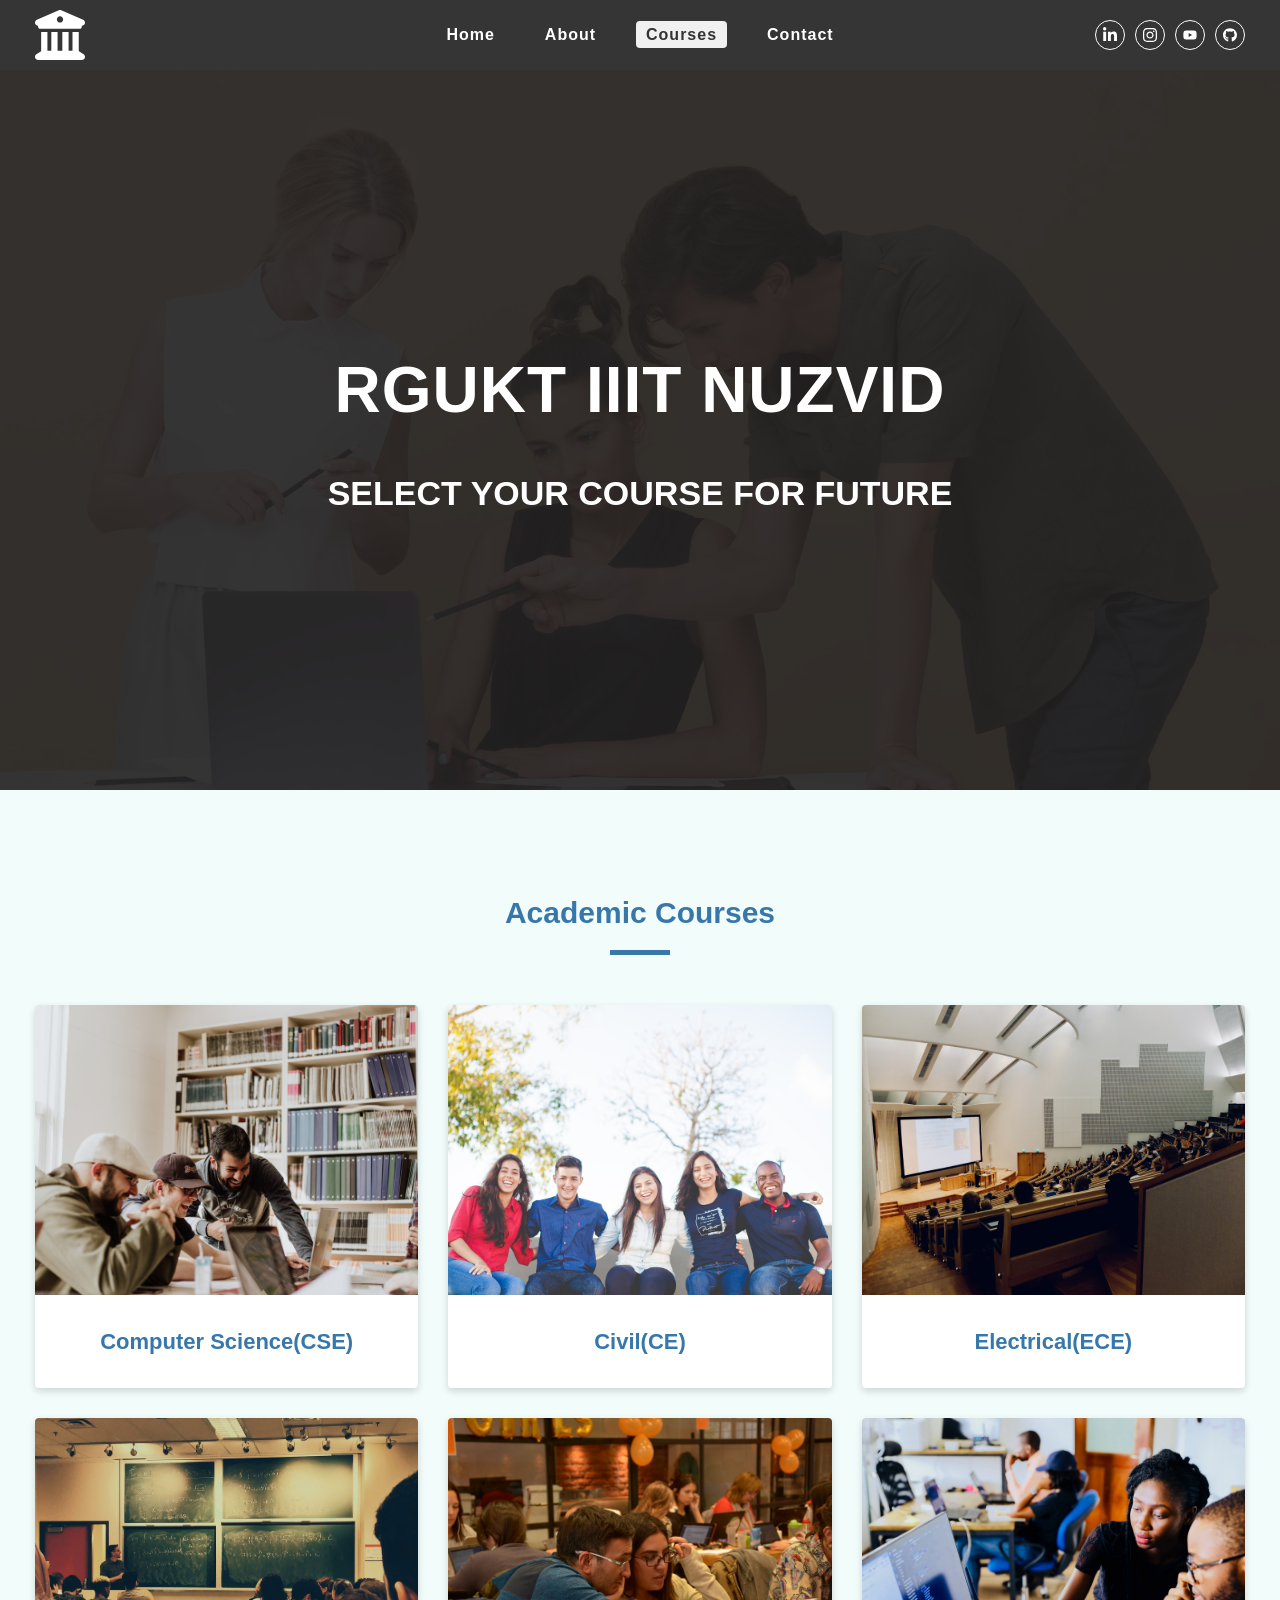
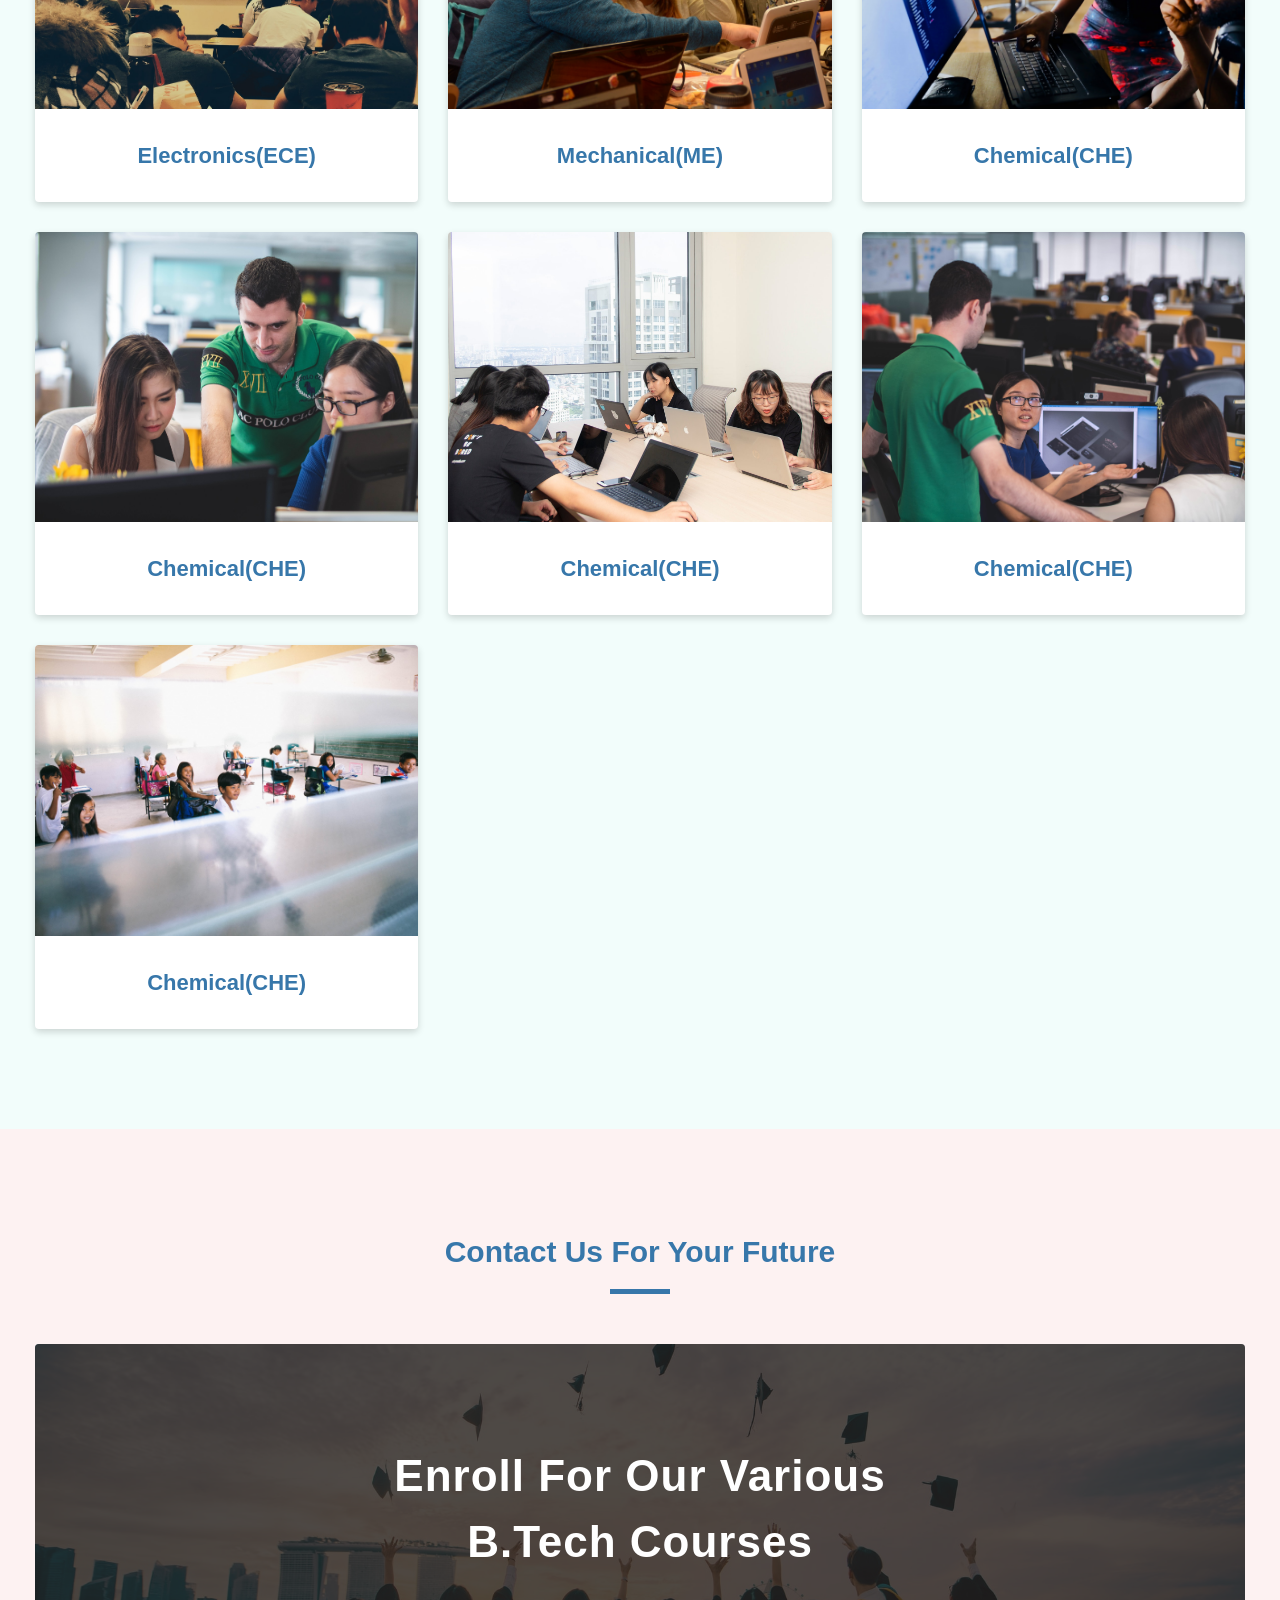
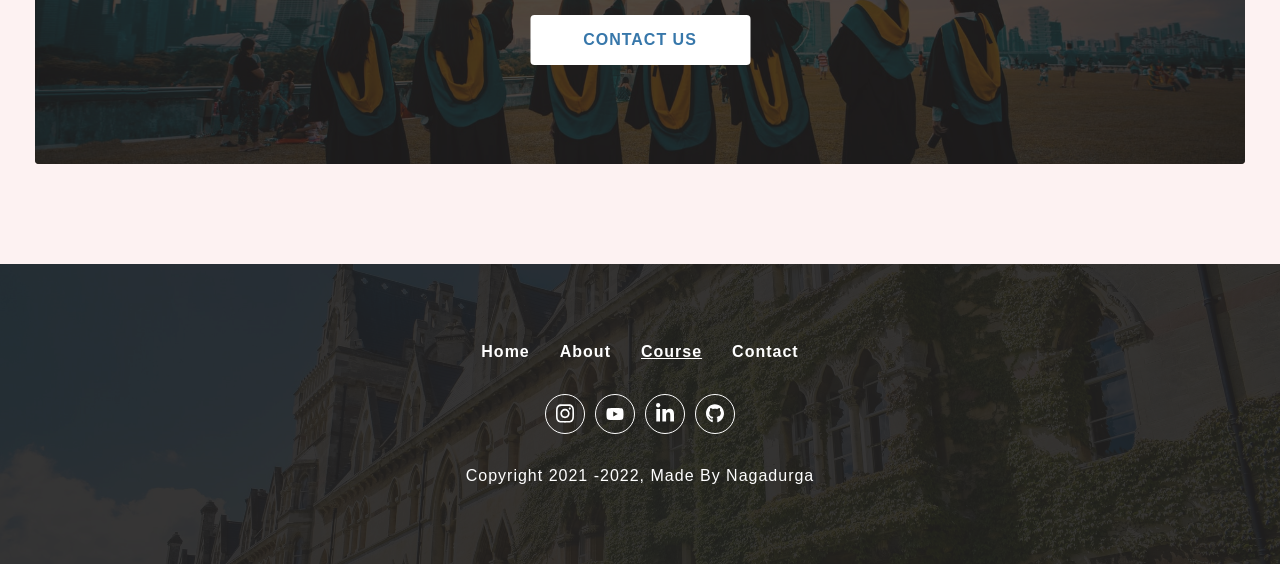
<file: courses.html>
<!DOCTYPE html>
    <meta charset="UTF-8">
    <meta name="viewport" content="width=device-width, initial-scale=1.0">
    <title>Courses</title>
    <link rel="shortcut icon" href="./icons/university.svg" type="image/x-icon" />
    <link rel="stylesheet" href="./css/style123.css" />
    <link rel="stylesheet" href="./css/navbar.css" />
    <link rel="stylesheet" href="./css/sidebar.css" />
    <link rel="stylesheet" href="./css/footer.css" />
    <link rel="stylesheet" href="./css/common.css" />

</head>
<body>
    <!-- nav section start -->
    <nav class="nav-container">
        <div class="nav-center wrapper">
            <div class="logo-section">
                <a href="./"><img src="./icons/university.svg" alt="university logo" /></a>
            </div>
            <div class="hamburger">
                    <img src="./icons/bars.svg" alt="sidebar open button" />
            </div>
            <div class="nav-links-main">
                <ul class="nav-links">
                    <li><a href="./index 123.html" class="nav-link">home</a></li>
                    <li><a href="./about.html" class="nav-link">about</a></li>
                    <li><a href="./courses.html" class="nav-link active">courses</a></li>
                    <li><a href="./contact.html" class="nav-link">contact</a></li>
                </ul>
            </div>

            <div class="nav-social-links-main">
                <ul class="nav-social-links">
                <li class="nav-social-link">
                    <a href="#"><img src="./icons/linkedin.svg" alt="linke in" /></a>
                </li>
                <li class="nav-social-link">
                    <a href="#"><img src="./icons/instagram.svg" alt="instagram" /></a>
                </li>
                <li class="nav-social-link">
                    <a href="#"><img src="./icons/youtube.svg" alt="youtube" /></a>
                </li>
                <li class="nav-social-link">
                    <a href="#"><img src="./icons/github.svg" alt="github" /></a>
                </li>
                </ul>

            </div>
         </div>
        </nav>
    <!-- nav section end -->


    <!--sidebar section start-->

    <aside class="sidebar-container">
        <div class="sidebar-center wrapper">
            <div class="side-header">
                <div class="logo-section">
                    <a href="./">
                    <img src="./icons/university.svg" alt="sidebar logo" />
                    </a>
                </div>
                <div class="close-button">
                    <img src="./icons/close.svg" alt="sidebar closebutton" />
                </div>
            </div>

                <div class="sidebar-content paddingTopMobile-fifty">
                    <div class="sidebar-links-main">
                        <ul class="sidebar-links">
                            <li><a href="./index 123.html" class="nav-link">Home</a></li>
                            <li><a href="./about.html" class="nav-link">About</a></li>
                            <li><a href="./courses.html" class="nav-link active">Courses</a></li>
                            <li><a href="./contact.html" class="nav-link">Contact</a></li>
                        </ul>
                    </div>
                </div>
        </div>
    </aside>
    <!--sidebar section end-->

     <!--hero section start-->
     <div class="page-hero-container">
        <div class="page-hero">
            <div class="hero-img-component">
                <div class="img-container">
                    <img src="./assets/courses-banner.jpeg" alt="about section banner" />
                </div>
            </div>
            <div class="hero-box paddingBottomMobile-thirty paddingTopMobile-thirty">
                <div class="hero-content text-center wrapper text-container">
                    <h1 class="heading">RGUKT IIIT NUZVID</h1>
                    <div class="small-heading">select your course for future</div>
                </div>
            </div>
        </div>
        </div>
    <!--hero section end-->

    <!--featuerd courses-->
    <div class="featured-courses-container light-blue-background">
        <div class="featured-courses-center wrapper">
            <div class="section-title paddingTopDesktop-hundred paddingTopMobile-fifty">
                <h3 class="title">academic courses</h3>
                <div class="underline"></div>
            </div>
            <section class="featured-courses paddingTopDesktop-fifty paddingBottomDesktop-hundred paddingBottomMobile-fifty paddingTopMobile-fifty three-column-layout">

                <!--single course start-->
                <article class="single-course">
                    <div class="img-container">
                        <img src="./assets/course-1.jpeg" alt="course-1" />
                    </div>
                    <div class="course-title">
                    <p>Computer Science(CSE)</p>
                    </div>
                </article>
                <article class="single-course">
                    <div class="img-container">
                        <img src="./assets/course-2.jpeg" alt="course-2" />
                    </div>
                    <div class="course-title">
                    <p>Civil(CE)</p>
                    </div>
                </article>
                <article class="single-course">
                    <div class="img-container">
                        <img src="./assets/course-3.jpeg" alt="course-3" />
                    </div>
                    <div class="course-title">
                    <p>Electrical(ECE)</p>
                    </div>
                </article>
                <article class="single-course">
                    <div class="img-container">
                        <img src="./assets/course-4.jpeg" alt="course-4" />
                    </div>
                    <div class="course-title">
                    <p>Electronics(ECE)</p>    
                    </div>
                </article>
                <article class="single-course">
                    <div class="img-container">
                        <img src="./assets/course-5.jpeg" alt="course-5" />
                    </div>
                    <div class="course-title">
                    <p>Mechanical(ME)</p>  
                    </div>
                </article>
                <article class="single-course">
                    <div class="img-container">
                        <img src="./assets/course-6.jpeg" alt="course-6" />
                    </div>
                    <div class="course-title">
                    <p>Chemical(CHE)</p> 
                    </div>
                </article>
                <article class="single-course">
                    <div class="img-container">
                        <img src="./assets/course-7.jpeg" alt="course-7" />
                    </div>
                    <div class="course-title">
                    <p>Chemical(CHE)</p> 
                    </div>
                </article>
                <article class="single-course">
                    <div class="img-container">
                        <img src="./assets/course-8.jpeg" alt="course-8" />
                    </div>
                    <div class="course-title">
                    <p>Chemical(CHE)</p> 
                    </div>
                </article>
                <article class="single-course">
                    <div class="img-container">
                        <img src="./assets/course-9.jpeg" alt="course-9" />
                    </div>
                    <div class="course-title">
                    <p>Chemical(CHE)</p> 
                    </div>
                </article>
                <article class="single-course">
                    <div class="img-container">
                        <img src="./assets/course-10.jpeg" alt="course-10" />
                    </div>
                    <div class="course-title">
                    <p>Chemical(CHE)</p> 
                    </div>
                </article>
                <!--single course end-->
            </section>
        </div>
    </div>
    <!-- featured course container end-->
    <!--featured courses end-->

    <!-- contact promotion section start-->

    <div class="contac-promotion-container light-pink-background">
        <div class="contact-promotion-center wrapper">
            <div class="section-title paddingTopDesktop-hundred paddingTopMobile-fifty">
                <h3 class="title">contact us for your future</h3>
                <div class="underline"></div>
            </div>
            <section class="contact-promotion paddingTopDesktop-fifty paddingTopMobile-fifty paddingBottomMobile-fifty paddingBottomDesktop-hundred">
                <div class="contact-promo-img">
                    <img src="./assets/contact-promotion.jpeg" alt="contact us promotion image" />
                    <div class="contact-info-container text-center text-container">
                        <h2 class="contact-heading">enroll for our various b.tech courses</h2>
                        <a class="button-primary-light">contact us</a>
                    </div>
                </div>
            </section>
        </div>
    </div>
    <!-- contact promotion section end-->



    <!-- footer section start-->
     <footer class="footer-container">
        <div class="footer-center wrapper"> 
            <div class="footer-links-main">
                <ul class="footer-links">
                    <li><a href="./index 123.html" class="footer-link">home</a></li>
                    <li><a href="./about.html" class="footer-link">about</a></li>
                    <li><a href="./courses.html" class="footer-link active">course</a></li>
                    <li><a href="./contact.html" class="footer-link">contact</a></li>
                </ul>
                </div>
                <div class="social-links-main">
                    <ul class="social-links">
                    <li class="social-link"><a href="#">
                        <img src="./icons/instagram.svg" alt="instagram"></a>
                    </li>
                    <li class="social-link"><a href="#">
                        <img src="./icons/youtube.svg" alt="youtube"></a>
                    </li>
                    <li class="social-link"><a href="#">
                        <img src="./icons/linkedin.svg" alt="linkedin"></a>
                    </li>
                    <li class="social-link"><a href="#">
                        <img src="./icons/github.svg" alt="github"></a>
                    </li>
                </ul>
            </div>
            <div class="footer-copy-right">
                <p> copyright 2021 -<span class="copyright-date">2022</span>, made by Nagadurga</p>
            </div>
         </div>
        </footer>
    <!-- footer section end  --> 
    <script src="./JS/Javascript.js"></script>

    
</body>
</html
</file>
<file: css/style123.css>
/*global variables*/
:root{
    --clr-primary: #3777aa;
    --clr-primary-light: #2284d3;
    --clr-white: #ffffff;
    --clr-white-light: #f0f0f0;
    --clr-shadow: #00000029;
    --clr-black: #333333;
    --clr-black-30: #2220204d;
    --clr-black-80: #222020cc;
    --clr-black-90: #212020e6;
    --clr-pink-light: #fdf2f2;
    --clr-blue-light: #f2fdfb;
    

    --font-family: Arial, Helvetica, sans-serif;
    --box-shadow-light: 0px 3px 7px var(--clr-shadow);
    --box-shadow-dark: 0px 3px 7px var(--clr-black-30);
    --transition: all 0.3s linear;
    --radius: 4px;
}

/*global styles*/
*,
::after,
::before {
    margin: 0px;
    padding: 0px;
    box-sizing: border-box;
}
*:focus {
    outline-width: 2px;
    outline-offset: 1px;
    outline-color: var(--clr-primary);
}
body {
    color: var(--clr-black);
    background: var(--clr-white);
    font-family: var(--font-family);
    line-height: 1.5;
}
ul {
    list-style-type: none;
}
a {
    text-decoration: none;
}
img {
    display: block;
}


/*global classes*/

.text-container {
    max-width: 1000px;
    margin-left: auto;
    margin-right: auto;
}
.text-center {
    text-align: center;
}
.text-left {
    text-align: left;
}
.text-right {
    text-align: right;
}
.light-pink-background {
    background: var(--clr-pink-light);
}
.light-blue-background {
    background: var(--clr-blue-light);
}

.display-block {
    display: block !important;
}
.wrapper{
    max-width: 1250px;
    margin-left: auto;
    margin-right: auto;
    padding-left: 20px;
    padding-right: 20px;
}
.section-title .title{
    font-size: 30px;
    font-weight: bold;
    text-transform: capitalize;
    text-align: center;
    margin-bottom: 15px;
    color: var(--clr-primary);
}
.section-title .underline{
    width: 60px;
    height: 5px;
    background: var(--clr-primary);
    margin-left: auto;
    margin-right: auto;
}
.button-primary-light,
.button-primary-dark{
    font-weight: bold;
    text-transform: uppercase;
    border: none;
    cursor: pointer;
    height: 45px;
    transition: var(--transition);
    font-size: 16px;
    letter-spacing: 1px;
    padding-left: 20px;
    padding-right: 20px;
    min-width: 200px;
    display: inline-flex;
    justify-content: center;
    align-items: center;
    border-radius: var(--radius);
}
.button-primary-dark{
    background: var(--clr-primary);
    color: var(--clr-white);
}
.button-primary-light{
    background: var(--clr-white);
    color: var(--clr-primary);
}
.button-primary-dark:hover {
    background: var(--clr-primary-light);
}
.button-primary-light:hover {
    background: var(--clr-white-light);
}

.primary-input, 
.primary-textarea {
    height: 45px;
    font-size: 16px;
    line-height: 25px;
    padding-left: 15px;
    padding-right: 15px;
    border-radius: calc(var(--radius)-2px);
    border: 1px solid var(--clr-shadow);
    letter-spacing: 1px;
    font-family: var(--font-family);
   }
   .primary-textarea {
    height: unset;
    padding-top: 15px;
    padding-bottom: 15px;
}
.primary-input::placeholder, 
.primary-textarea::placeholder {
    text-transform: capitalize;
}

@media screen and (min-width: 992px){
    .button-primary-dark,
    .button-primary-light{
        height: 50px;
        min-width: 220px
    }
}
.primary-input {
    height: 50px;
}
@media screen and (max-width: 991px){
    .full-width-mobile {
        width: 100%
    }
}
@media screen and (min-width: 992px){
    .full-width-desktop {
        width: 100%
    }
}
</file>
<file: css/navbar.css>
/* navbar styles*/

.nav-container {
    background: var(--clr-black-90);
    width: 100%;
    min-height: 50px;
    display: flex;
    justify-content: center;
    align-items: center;
    top: -70px;
  }
  .nav-container.sticky-nav {
    position: fixed;
    top: 0;
    left: 0;
    z-index: 9;
    transition: var(--transition);
  }
  .nav-center {
    width: 100%;
    display: grid;
    grid-template-columns: repeat(2, 1fr);
    align-items: center;
    justify-content: center;
  }
  .nav-links-main {
    display: none;
  }
  .nav-social-links-main {
    display: none;
  }
  .nav-container .logo-section {
    width: 30px;
  }
  .nav-container .hamburger {
    width: 25px;
    display: flex;
    justify-self: flex-end;
  }
  .nav-container .nav-social-link img {
    width: 14px;
  }
@media screen and (min-width: 992px) {
  .nav-container {
    min-height: 70px; 
  }
  .nav-center{
    grid-template-columns: repeat(3, 1fr);
  }
  .nav-center .logo-section {
    width: 50px;
    cursor: pointer;
  }
  .nav-container .hamburger {
    display: none;
  }
  .nav-container .nav-links-main {
    display: flex;
  }
  .nav-container .nav-links {
    display: flex;
    column-gap: 30px;
  }
  .nav-container .nav-link {
    color: var(--clr-white);
    font-size: 16px;
    text-transform: capitalize;
    font-weight: bold;
    letter-spacing: 1px;
    padding: 5px 10px;
    border-radius: var(--radius);
    transition: var(--transition);
  }
  .nav-container .nav-link.active, .nav-container .nav-link:hover {
    background: var(--clr-white-light);
    color: var(--clr-black);

  }
  .nav-container .nav-social-links-main {
    display: flex;
    justify-self: flex-end;
  }
  .nav-container .nav-social-links-main .nav-social-links {
    display: flex;
    column-gap: 10px;
    justify-content: center;
    align-items: center;
  }
  .nav-social-links .nav-social-link {
    width: 30px;
    height: 30px;
    border: 1px solid var(--clr-white);
    border-radius: 50%;
    display: flex;
    justify-content: center;
    align-items: center;
  }
  .nav-social-links-main .nav-social-link:hover {
    transition: var(--transition);
    transform: translateY(-3px);
</file>
<file: css/sidebar.css>
/* sidebar styles*/
.sidebar-container {
    background: var(--clr-black);
    width: 100%;
    height: 100vh;
    position: fixed;
    top: 0;
    left: 100%;
    transition: var(--transition);
    opacity: 0;
    z-index: 10;
  }
  .sidebar-container .show-sidebar {
    left: 0%;
    opacity: 1;
  }
  .sidebar-container .logo-section {
    width: 30px;
  }
  .sidebar-container .close-button {
    width: 25px;
  }
  .sidebar-container .side-header {
    width: 100%;
    display: flex;
    justify-content: space-between;
    align-items: center;
    min-height: 50px;
  }
  .sidebar-container .sidebar-content {
    width: 100%;
    height: 100%;
    display: flex;
    justify-content: center;
    align-items: center;
  }
  .sidebar-container .sidebar-links {
    display: flex;
    flex-direction: column;
    row-gap: 30px;
    align-items: center;
  }
  .sidebar-container .sidebar-links .nav-link {
    color: var(--clr-white);
    text-transform: capitalize;
    letter-spacing: 1px;
    padding: 5px 10px;
    border-radius: var(--radius);
  }
  .sidebar-container .sidebar-links .nav-link.active {
    background: var(--clr-white);
    color: var(--clr-black);
    font-size: 16px;
    font-weight: bold;
  
  }
</file>
<file: css/footer.css>
/*footer styles*/
.footer-container {
    width: 100%;
    min-height: 300px;
    position: relative;
    z-index: 1;
    display: flex;
    justify-content: center;
    align-items: center;
    background: url("./../assets/footer-img.jpeg");
    background-position: center;
    background-repeat: no-repeat;
    background-size: cover;
   }
   .footer-container::before {
     content: "";
     width: 100%;
     height: 100%;
     top: 0;
     left: 0;
     position: absolute;
     background: var(--clr-black-90);
     z-index: -1;
   }
   .footer-container .social-links {
       display: flex;
       justify-content: center;
       align-items: center;
       column-gap: 10px
   
   }
   .footer-container .social-link {
     width: 40px;
     height: 40px;
     border: 1px solid var(--clr-white);
     border-radius: 50%;
     display: flex;
     justify-content: center;
     align-items: center;
     transition: var(--transition);
   }
   .footer-container .social-link  img {
       width: 18px;
   }
   .footer-container .social-link:hover {
       transform: translateY(-3px);
   
   }
   .footer-container .footer-center {
     display: flex;
     flex-direction: column;
     row-gap: 30px
   }
   .footer-container .footer-links {
       display: flex;
       justify-content: center;
       align-items: center;
       column-gap: 30px;
   }
   .footer-container .footer-link {
       font-size: 16px;
       color: var(--clr-white);
       text-transform: capitalize;
       letter-spacing: 1px;
       font-weight: bold;
   }
   .footer-container .footer-link.active,
   .footer-container .footer-link:hover {
       text-decoration: underline;
   }
   
   .footer-copy-right p {
       font-size: 16px;
       color: var(--clr-white);
       letter-spacing: 1px;
       line-height: 24px;
       text-transform: capitalize;
       text-align: center;
   }
</file>
<file: css/common.css>
/* Padding classes*/

@media screen and (max-width: 991px){
    .paddingTopMobile-ten {
        padding-top: 10px !important
    }
    .paddingTopMobile-twenty {
        padding-top: 20px !important
    }
    .paddingTopMobile-thirty {
        padding-top: 30px !important
    }
    .paddingTopMobile-fourty {
        padding-top: 40px !important
    }
    .paddingTopMobile-fifty {
        padding-top: 50px !important
    }
    .paddingBottomMobile-ten {
        padding-bottom: 10px !important
    }
    .paddingBottomMobile-twenty {
        padding-bottom: 20px !important
    }
    .paddingBottomMobile-thirty {
        padding-bottom: 30px !important
    }
    .paddingBottomMobile-fourty {
        padding-bottom: 40px !important
    }
    .paddingBottomMobile-fifty {
        padding-bottom: 50px !important
    }
    }
    
        
    @media screen and (min-width: 992px) {
        .paddingTopDesktop-ten {
          padding-top: 10px !important;
        }
        .paddingTopDesktop-twenty {
          padding-top: 20px !important;
        }
        .paddingTopDesktop-thirty {
          padding-top: 30px !important;
        }
        .paddingTopDesktop-forty {
          padding-top: 40px !important;
        }
        .paddingTopDesktop-fifty {
          padding-top: 50px !important;
        }
        .paddingTopDesktop-sixty {
          padding-top: 60px !important;
        }
        .paddingTopDesktop-seventy {
          padding-top: 70px !important;
        }
        .paddingTopDesktop-eighty {
          padding-top: 80px !important;
        }
        .paddingTopDesktop-ninety {
          padding-top: 90px !important;
        }
        .paddingTopDesktop-hundred {
          padding-top: 100px !important;
        }
        .paddingBottomDesktop-ten {
          padding-bottom: 10px !important;
        }
        .paddingBottomDesktop-twenty {
          padding-bottom: 20px !important;
        }
        .paddingBottomDesktop-thirty {
          padding-bottom: 30px !important;
        }
        .paddingBottomDesktop-forty {
          padding-bottom: 40px !important;
        }
        .paddingBottomDesktop-fifty {
          padding-bottom: 50px !important;
        }
        .paddingBottomDesktop-sixty {
          padding-bottom: 60px !important;
        }
        .paddingBottomDesktop-seventy {
          padding-bottom: 70px !important;
        }
        .paddingBottomDesktop-eighty {
          padding-bottom: 80px !important;
        }
        .paddingBottomDesktop-ninety {
          padding-bottom: 90px !important;
        }
        .paddingBottomDesktop-hundred {
          padding-bottom: 100px !important;
        }
      }
      
  
/* hero page container*/

.page-hero-container {
  width: 100%;
}
.page-hero-container .hero-img-component {
  aspect-ratio: 375/220;
  overflow: hidden;
}
.page-hero-container .img-container, .page-hero-container img {
  width: 100%;
  height: 100%;
  object-fit: cover;
}
.page-hero-container .hero-box {
  width: 100%;
  min-height: 250px;
  background: var(--clr-primary);
  display: flex;
  justify-content: center;
  align-items: center;
}
.page-hero-container .hero-content {
  display: flex;
  flex-direction: column;
  row-gap: 30px;
}
.page-hero-container .heading {
  color: var(--clr-white);
  font-size: 24px;
  letter-spacing: 1px;
  text-transform: capitalize;
}
.page-hero-container .desc {
  color: var(--clr-white);
  font-size: 16px;
  font-weight: bold;
  letter-spacing: 1px;
}
.page-hero-container .small-heading {
  font-size: 18px;
  font-weight: bold;
  text-transform: uppercase;
  color: var(--clr-white)
}


@media screen and (min-width: 992px) {
.page-hero-container {
  position: relative;
}
.page-hero-container .hero-img-component {
  aspect-ratio: 1920/1080;
  position: relative;
}
.page-hero-container .hero-img-component::before {
content: "";
position: absolute;
width: 100%;
height: 100%;
top: 0;
left: 0;
background: var(--clr-black-90)
}
.page-hero-container .hero-box {
  position: absolute;
  top: 50%;
  left: 50%;
  transform: translate(-50%, -50%);
  background: transparent;
}
.page-hero-container .heading {
  font-size: 64px;
}
.page-hero-container .small-heading {
  font-size: 34px;
}
.page-hero-container .home-button{
  animation: bounceAnimation 3s linear infinite alternate;
}
}

@keyframes bounceAnimation {
  0% {
      transform: scale(0.8);
  }
  100%{
      transform: scale(1.1);
  }
}



/*contact promotion*/
.contact-promotion {
  width: 100%;
}
.contact-promotion .contact-promo-img {
  position: relative;
  aspect-ratio: 355/400;
  overflow: hidden;
  border-radius: var(--radius);
}
.contact-promotion .contact-promo-img::before {
  position: absolute;
  content: "";
  width: 100%;
  height: 100%;
  top: 0;
  left: 0;
  background: var(--clr-black-80);
}
.contact-promotion .contact-promo-img img {
  width: 100%;
  height: 100%;
  object-fit: cover;
}
.contact-promotion .contact-info-container {
  position: absolute;
  top: 50%;
  left: 50%;
  transform: translate(-50%, -50%);
  display: flex;
  flex-direction: column;
  row-gap: 40px;
  align-items: center;
  justify-content: center;
}
.contact-promotion .contact-info-container .contact-heading {
  font-size: 30px;
  color: var(--clr-white);
  letter-spacing: 1px;
  text-transform: capitalize;
}

@media screen and (min-width: 992px) {
  .contact-promotion .contact-promo-img {
      aspect-ratio: 1259/437;
  }
  .contact-promotion .contact-info-container .contact-heading {
      font-size: 44px;
  }
}

/*featured coures*/
.single-course {
  width: 100%;
  background: var(--clr-white);
  height: 100%;
  box-shadow: var(--box-shadow-light);
  border-radius: var(--radius);
  transition: var(--transition);
}
.single-course:hover {
  transform: translateY(-2px) scale(1.002);
  box-shadow: var(--radius);

}
.single-course .img-container {
  aspect-ratio: 355/250;
  overflow: hidden;
}
.single-course .img-container img {
  width: 100%;
  height: 100%;
  object-fit: cover;
  border-top-left-radius: var(--radius);
  border-top-right-radius: var(--radius);
  transition: var(--transition);
}
.single-course .course-title p {
  font-size: 22px;
  text-transform: capitalize;
  text-align: center;
  font-weight: bold;
  color: var(--clr-primary);
  padding-left: 10px;
  padding-right: 10px;
  margin-top: 30px;
  margin-bottom: 30px;
}

@media screen and (min-width: 992px) {
  .single-course .img-container {
      aspect-ratio: 396/300;
  }
  .single-course:hover img {
      transform: scale(1.05) rotateZ(2deg);
  }
}
/*layout classes*/
.three-column-layout {
  display: grid;
  grid-template-columns: 1fr;
  gap: 30px;
}
@media screen and (min-width: 769px) {
  .three-column-layout {
      grid-template-columns: 1fr 1fr;
  }
}
@media screen and (min-width: 992px) {
  .three-column-layout {
      grid-template-columns: 1fr 1fr 1fr;

  }
}
</file>
<file: css/home.css>
/*our campuses*/
.each-campus {
    width: 100%;
    border-radius: var(--radius);
    background: var(--clr-white);
    box-shadow: var(--clr-shadow-light);
    transition: var(--transition);
}
.each-campus:hover {
    box-shadow: var(--box-shadow-dark);
    transform: translateY(2px) scale(1.002);
}
.each-campus .img-container {
    aspect-ratio: 355/250;
    position: relative;

}
.each-campus .img-container .share-icon-campus {
    width: 50px;
    height: 50px;
    position: absolute;
    left: 50%;
    bottom: 0%;
    transform: translate(-50%, 50%);
    border-radius: 50%;
    background-color: var(--clr-white);
    display: flex;
    justify-content: center;
    align-items: center;
    padding: 10px;
    transition: var(--transition);
    border: 7px solid  var(--clr-pink-light);
}
.each-campus .img-container .share-icon-campus:hover {
    border-color: var(--clr-blue-light);
    background: var(--clr-pink-light);
}
.each-campus .img-container img {
    width: 100%;
    height: 100%;
    object-fit: cover;
    border-top-left-radius: var(--radius);
    border-top-right-radius: var(--radius);
}
.each-campus .campus-info {
    margin-top: 50px;
    margin-bottom: 30px;
    padding-left: 10px;
    padding-right: 10px;
}
.each-campus .campus-info .campus-title {
    font-size: 22px;
    color: var(--clr-primary);
    letter-spacing: 1px;
}
.each-campus .campus-info .desc {
    font-size: 16px;
    letter-spacing: 1px;
    margin-top: 25px;
    margin-bottom: 25px;
    display: -webkit-box;
    -webkit-line-clamp: 2;
    -webkit-box-orient: vertical;
    overflow: hidden;
}
.each-campus .campus-info .address {
    font-size: 16px;
    letter-spacing: 1px;
    text-transform: capitalize;
    color: var(--clr-primary);
}
@media screen and (min-width: 992px) {
    .each-campus .img-container {
        aspect-ratio: 396/250;
    }
}

/*our facilities*/
.each-facility {
    width: 100%;
    background: var(--clr-white);
    box-shadow: var(--box-shadow-light);
    transition: var(--transition);
    border-radius: var(--radius);
}
.each-facility:hover {
    transform: translateY(2px) scale(1.002);
    box-shadow: var(--box-shadow-dark);
}
.each-facility .img-container {
    aspect-ratio:355/250;
}
.each-facility .img-container img {
    width: 100%;
    height: 100%;
    object-fit: cover;
    border-top-left-radius: var(--radius);
    border-top-right-radius: var(--radius);
    transition: var(--transition);
}
.each-facility .facility-info .facility-title {
  font-size: 22px;
  color: var(--clr-primary);
  text-transform: capitalize;
  letter-spacing: 1px;
}
.each-facility .facility-info .facility-desc {
  font-size: 16px;
  letter-spacing: 1px;
  display: -webkit-box;
  -webkit-line-clamp: 3;
  -webkit-box-orient: vertical;
  overflow: hidden;
  margin-top: 25px;
  padding-left: 10px;
  padding-right: 10px;
}
@media screen and (min-width: 992px) {
  .each-facility .img-container {
    aspect-ratio: 396/300;
  }
  .each-facility:hover img {
    transform: scale(1.05) rotateZ(-2deg);
  }
}
</file>
<file: css/single-featured.css>
/*single featured component styles*/
.single-featured-container {
    width: 100%;
}
.single-featured-container  .single-featured-image {
    width: 100%;
    aspect-ratio: 355/300;
    overflow: hidden;
    border-radius: var(--radius);
}
.single-featured-image img {
    width: 100%;
    height: 100%;
    object-fit: cover;
    border-radius: var(--radius);
}
.single-featured-text-component .about-info {
    display: flex;
    flex-direction: column;
    gap: 30px;
}
.single-featured-text-component .about-info p {
    font-size: 16px;
    letter-spacing: 1px;
}
.single-featured-text-component .contact-us-form {
    display: flex;
    flex-direction: column;
    gap: 30px;
    align-items: flex-start;
}


    
@media screen and (min-width: 992px) {
    .single-featured {
      display: flex;
      align-items: center;
      justify-content: space-between;
    }
    .single-featured-container.reverse-content .single-featured {
      flex-direction: row-reverse;
    }
    .single-featured-image,
    .single-featured-text-component {
      flex: 0 0 calc(50% - 30px);
    }
}
.single-featured-container.reverse-content .single-featured {
    flex-direction: row-reverse;
}
.single-featured-container .single-featured-image {
    aspect-ratio: 625/550;
}
</file>
